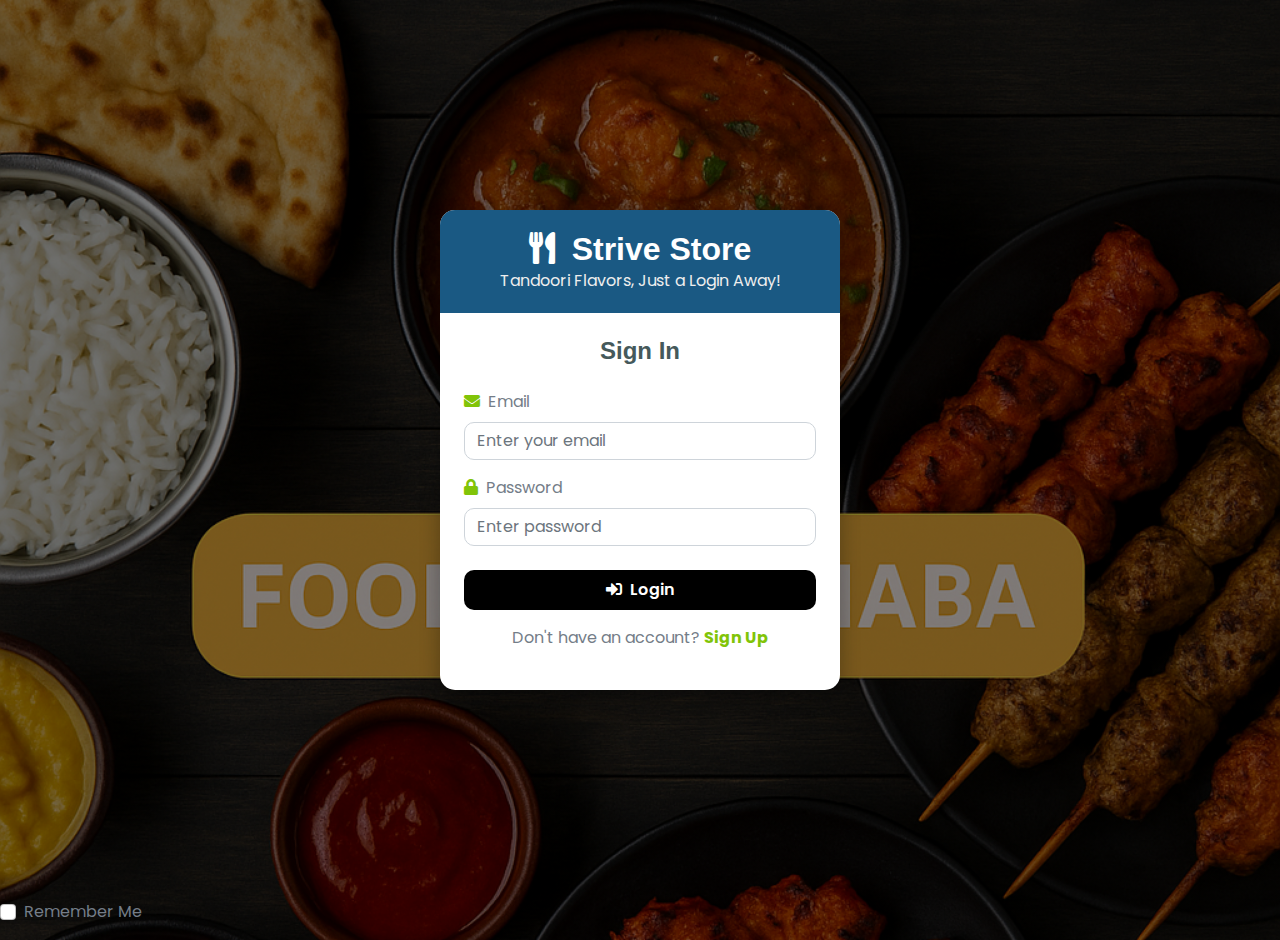
<file: Desktop/foodie/index.html>
<!DOCTYPE html>
<html lang="en">

<head>
    <meta charset="utf-8">
    <title>Foodie</title>
    <meta content="width=device-width, initial-scale=1.0" name="viewport">

    <!-- Google Fonts -->
    <link href="https://fonts.googleapis.com/css2?family=Poppins:wght@400;600;800&display=swap" rel="stylesheet">

    <!-- Bootstrap & Icons -->
    <link rel="stylesheet" href="https://use.fontawesome.com/releases/v5.15.4/css/all.css"/>
    <link href="https://cdn.jsdelivr.net/npm/bootstrap-icons@1.4.1/font/bootstrap-icons.css" rel="stylesheet">

    <!-- Libraries -->
    <link href="lib/lightbox/css/lightbox.min.css" rel="stylesheet">
    <link href="lib/owlcarousel/assets/owl.carousel.min.css" rel="stylesheet">

    <!-- Bootstrap CSS -->
    <link href="css/bootstrap.min.css" rel="stylesheet">

    <!-- Custom CSS -->
    <link href="css/style.css" rel="stylesheet">
    <style>
        :root {
            --bs-primary: #000000;   /* Red for food theme */
            --bs-secondary: #75831a; /* Green */
        }
        body {
            font-family: 'Poppins', sans-serif;
        }
    </style>
</head>

<body>

    <!-- Navbar Start -->
    <div class="container-fluid fixed-top">
        <div class="container topbar d-none d-lg-block" style="background-color: #000000;">
            <div class="d-flex justify-content-between">
                <div class="top-info ps-2">
                    <small class="me-3"><i class="fas fa-map-marker-alt me-2 text-light"></i> <a href="#" class="text-white">Delhi, India</a></small>
                    <small class="me-3"><i class="fas fa-envelope me-2 text-light"></i><a href="#" class="text-white">support@foodie.com</a></small>
                </div>
                <div class="top-link pe-2">
                    <a href="#" class="text-white"><small class="text-white mx-2 ">Privacy Policy</small>/</a>
                    <a href="#" class="text-white"><small class="text-white mx-2">Terms of Use</small>/</a>
                    <a href="#" class="text-white"><small class="text-white ms-2">Refunds</small></a>
                </div>
            </div>
        </div>
        <div class="container px-0">
            <nav class="navbar navbar-light bg-white navbar-expand-xl">
                <a href="index.html" class="navbar-brand"><h1 class="text-primary display-6">Foodie</h1></a>
                <button class="navbar-toggler py-2 px-3" type="button" data-bs-toggle="collapse" data-bs-target="#navbarCollapse">
                    <span class="fa fa-bars text-primary"></span>
                </button>
                <div class="collapse navbar-collapse bg-white" id="navbarCollapse">
                    <div class="navbar-nav mx-auto">
                        <a href="index.html" class="nav-item nav-link active">Home</a>
                        <a href="restaurants.html" class="nav-item nav-link">Restaurants</a>
                        <a href="dishes.html" class="nav-item nav-link">Dishes</a>
                        <a href="offers.html" class="nav-item nav-link">Offers</a>
                        <a href="contact.html" class="nav-item nav-link">Contact</a>
                    </div>
                    <div class="d-flex m-3 me-0">
  <!-- Cart -->
  <a href="cart.html" class="position-relative me-4 my-auto">
              <i class="fa fa-shopping-bag fa-2x"></i>
              <span id="cartCount"
                class="position-absolute bg-secondary rounded-circle d-flex align-items-center justify-content-center text-dark px-1"
                style="top: -5px; left: 15px; height: 20px; min-width: 20px;">0</span>
            </a>

  <!-- Profile Icon (Always Visible) -->
  <a href="profile.html" class="my-auto me-3">
    <i class="fas fa-user fa-2x"></i>
  </a>

  <!-- Login Button (Visible only if NOT logged in) -->
  <a href="login.html" id="loginBtn" class="my-auto me-3">
    <i class="fas fa-sign-in-alt fa-2x"></i> Login
  </a>

  <!-- Logout Button (Visible only if logged in) -->
  <a href="#" id="logoutBtn" class="my-auto" style="display:none;" onclick="logout()">
    <i class="fas fa-sign-out-alt fa-2x"></i> Logout
  </a>
</div>

<script>
  // Logout function
  function logout(){
    localStorage.removeItem("loggedIn");
    window.location.href = "login.html";
  }

  // Show/Hide login/logout based on login status
  window.onload = function(){
    if(localStorage.getItem("loggedIn") === "true"){
      document.getElementById("loginBtn").style.display = "none";
      document.getElementById("logoutBtn").style.display = "block";
    } else {
      document.getElementById("loginBtn").style.display = "block";
      document.getElementById("logoutBtn").style.display = "none";
    }
  }
</script>

                </div>
            </nav>
        </div>
    </div>
    <a href="#" class="my-auto ms-3" onclick="logout()">
  <i class="fas fa-sign-out-alt fa-2x"></i>
</a>

<script>
  function logout(){
    localStorage.removeItem("loggedIn");
    window.location.href = "login.html";
  }
</script>

    <!-- Navbar End -->

    <!-- Hero Start -->
    <div class="container-fluid py-5 mb-5 hero-header">
        <div class="container py-5">
            <div class="row g-5 align-items-center">
                <div class="col-md-12 col-lg-7">
                    <h4 class="mb-3 text-secondary">Order From Top Restaurants</h4>
                    <h1 class="mb-5 display-3 text-primary">Fresh, Hot & Delicious Meals</h1>
                    <div class="position-relative mx-auto">
                        <input class="form-control border-2 border-secondary w-75 py-3 px-4 rounded-pill"
                               type="text" placeholder="Search for dishes or restaurants">
                        <button type="submit"
                                class="btn btn-primary border-2 border-secondary py-3 px-4 position-absolute rounded-pill text-white h-100"
                                style="top: 0; right: 25%;">Search</button>
                    </div>
                </div>
                <div class="col-md-12 col-lg-5">
                    <div id="carouselId" class="carousel slide position-relative" data-bs-ride="carousel">
                        <div class="carousel-inner" role="listbox">
                            <div class="carousel-item active rounded">
                                <img src="img/nonveg.png" class="img-fluid w-100 rounded" alt="Non Veg Food">
                                <a href="#" class="btn px-4 py-2 text-white rounded">Non-Veg</a>
                                <button class="btn btn-primary"
              onclick="addToCart('30% Off Biryani', 180, 'Paradise Biryani')">Grab Deal</button>
                            </div>
                            <div class="carousel-item rounded">
                                <img src="img/veg.png" class="img-fluid w-100 rounded" alt="Veg Food">
                                <a href="#" class="btn px-4 py-2 text-white rounded">Veg</a>
                            </div>
                        </div>
                        <button class="carousel-control-prev" type="button" data-bs-target="#carouselId" data-bs-slide="prev">
                            <span class="carousel-control-prev-icon" aria-hidden="true"></span>
                            <span class="visually-hidden">Previous</span>
                        </button>
                        <button class="carousel-control-next" type="button" data-bs-target="#carouselId" data-bs-slide="next">
                            <span class="carousel-control-next-icon" aria-hidden="true"></span>
                            <span class="visually-hidden">Next</span>
                        </button>
                    </div>
                </div>
            </div>
        </div>
    </div>
    <!-- Hero End -->
    <!-- Popular Dishes Start -->
    <div class="container-fluid fruite py-5">
        <div class="container py-5">
            <div class="tab-class text-center">
                <div class="row g-4">
                    <div class="col-lg-4 text-start">
                        <h1>Our Popular Dishes</h1>
                    </div>
                    <div class="col-lg-8 text-end">
                        <ul class="nav nav-pills d-inline-flex text-center mb-5">
                            <li class="nav-item">
                                <a class="d-flex m-2 py-2 bg-light rounded-pill active" data-bs-toggle="pill" href="#tab-1">
                                    <span class="text-dark" style="width: 130px;">All</span>
                                </a>
                            </li>
                            <li class="nav-item">
                                <a class="d-flex py-2 m-2 bg-light rounded-pill" data-bs-toggle="pill" href="#tab-2">
                                    <span class="text-dark" style="width: 130px;">Veg</span>
                                </a>
                            </li>
                            <li class="nav-item">
                                <a class="d-flex m-2 py-2 bg-light rounded-pill" data-bs-toggle="pill" href="#tab-3">
                                    <span class="text-dark" style="width: 130px;">Non-Veg</span>
                                </a>
                            </li>
                            <li class="nav-item">
                                <a class="d-flex m-2 py-2 bg-light rounded-pill" data-bs-toggle="pill" href="#tab-4">
                                    <span class="text-dark" style="width: 130px;">Fast Food</span>
                                </a>
                            </li>
                            <li class="nav-item">
                                <a class="d-flex m-2 py-2 bg-light rounded-pill" data-bs-toggle="pill" href="#tab-5">
                                    <span class="text-dark" style="width: 130px;">Desserts</span>
                                </a>
                            </li>
                        </ul>
                    </div>
                </div>

                <!-- All Dishes Tab -->
                <div class="tab-content">
                    <div id="tab-1" class="tab-pane fade show p-0 active">
                        <div class="row g-4">
                            <div class="col-lg-12">
                                <div class="row g-4">

                                    <!-- Dish 1 -->
                                    <div class="col-md-6 col-lg-4 col-xl-3">
                                        <div class="rounded position-relative fruite-item">
                                            <div class="fruite-img">
                                                <img src="img/pizza.png" class="img-fluid w-100 rounded-top" alt="Pizza">
                                            </div>
                                            <div class="text-white bg-secondary px-3 py-1 rounded position-absolute"
                                                 style="top: 10px; left: 10px;">Fast Food</div>
                                            <div class="p-4 border border-secondary border-top-0 rounded-bottom">
                                                <h4>Cheese Pizza</h4>
                                                <p>Hot & cheesy pizza loaded with fresh toppings.</p>
                                                <div class="d-flex justify-content-between flex-lg-wrap">
                                                    <p class="text-dark fs-5 fw-bold mb-0">₹199</p>
                                                    <button class="btn border border-secondary rounded-pill px-3 text-primary" 
                                                            onclick="addToCart('Cheese Pizza', 199, 'Fast Food')">
                                                        <i class="fa fa-shopping-bag me-2 text-primary"></i> Add to cart
                                                    </button>
                                                </div>
                                            </div>
                                        </div>
                                    </div>

                                    <!-- Dish 2 -->
                                    <div class="col-md-6 col-lg-4 col-xl-3">
                                        <div class="rounded position-relative fruite-item">
                                            <div class="fruite-img">
                                                <img src="img/Biryani.png" class="img-fluid w-100 rounded-top" alt="Biryani">
                                            </div>
                                            <div class="text-white bg-secondary px-3 py-1 rounded position-absolute"
                                                 style="top: 10px; left: 10px;">Non-Veg</div>
                                            <div class="p-4 border border-secondary border-top-0 rounded-bottom">
                                                <h4>Hyderabadi Biryani</h4>
                                                <p>Authentic spicy biryani served with raita.</p>
                                                <div class="d-flex justify-content-between flex-lg-wrap">
                                                    <p class="text-dark fs-5 fw-bold mb-0">₹249</p>
                                                    <button class="btn border border-secondary rounded-pill px-3 text-primary" 
                                                            onclick="addToCart('Hyderabadi Biryani', 249, 'Non-Veg')">
                                                        <i class="fa fa-shopping-bag me-2 text-primary"></i> Add to cart
                                                    </button>
                                                </div>
                                            </div>
                                        </div>
                                    </div>

                                    <!-- Dish 3 -->
                                    <div class="col-md-6 col-lg-4 col-xl-3">
                                        <div class="rounded position-relative fruite-item">
                                            <div class="fruite-img">
                                                <img src="img/Momos.png" class="img-fluid w-100 rounded-top" alt="Momos">
                                            </div>
                                            <div class="text-white bg-secondary px-3 py-1 rounded position-absolute"
                                                 style="top: 10px; left: 10px;">Veg</div>
                                            <div class="p-4 border border-secondary border-top-0 rounded-bottom">
                                                <h4>Veg Momos</h4>
                                                <p>Steamed dumplings with spicy chutney.</p>
                                                <div class="d-flex justify-content-between flex-lg-wrap">
                                                    <p class="text-dark fs-5 fw-bold mb-0">₹99</p>
                                                    <button class="btn border border-secondary rounded-pill px-3 text-primary" 
                                                            onclick="addToCart('Veg Momos', 99, 'Veg')">
                                                        <i class="fa fa-shopping-bag me-2 text-primary"></i> Add to cart
                                                    </button>
                                                </div>
                                            </div>
                                        </div>
                                    </div>

                                    <!-- Dish 4 -->
                                    <div class="col-md-6 col-lg-4 col-xl-3">
                                        <div class="rounded position-relative fruite-item">
                                            <div class="fruite-img">
                                                <img src="img/Chocolate Ice Cream with Mint Sprig.png" class="img-fluid w-100 rounded-top" alt="Ice Cream">
                                            </div>
                                            <div class="text-white bg-secondary px-3 py-1 rounded position-absolute"
                                                 style="top: 10px; left: 10px;">Desserts</div>
                                            <div class="p-4 border border-secondary border-top-0 rounded-bottom">
                                                <h4>Chocolate Ice Cream</h4>
                                                <p>Rich creamy chocolate ice cream scoop.</p>
                                                <div class="d-flex justify-content-between flex-lg-wrap">
                                                    <p class="text-dark fs-5 fw-bold mb-0">₹120</p>
                                                    <button class="btn border border-secondary rounded-pill px-3 text-primary" 
                                                            onclick="addToCart('Chocolate Ice Cream', 120, 'Desserts')">
                                                        <i class="fa fa-shopping-bag me-2 text-primary"></i> Add to cart
                                                    </button>
                                                </div>
                                            </div>
                                        </div>
                                    </div>

                                </div> <!-- row -->
                            </div>
                        </div>
                    </div>
                </div>
            </div>
        </div>
    </div>
    <!-- Popular Dishes End -->
    <!-- Special Offers Start -->
    <div class="container-fluid service py-5">
        <div class="container py-5">
            <div class="row g-4 justify-content-center">
                <div class="col-md-6 col-lg-4">
                    <a href="#">
                        <div class="service-item bg-secondary rounded border border-secondary">
                            <img src="img/pizzza offer.png" class="img-fluid rounded-top w-100" alt="">
                            <div class="px-4 rounded-bottom">
                                <div class="service-content bg-primary text-center p-4 rounded">
                                    <h5 class="text-white">Flat 50% Off</h5>
                                    <h3 class="mb-0">On This Pizza</h3>
                                </div>
                            </div>
                        </div>
                    </a>
                </div>
                <div class="col-md-6 col-lg-4">
                    <a href="#">
                        <div class="service-item bg-dark rounded border border-dark">
                            <img src="img/burger offer.png" class="img-fluid rounded-top w-100" alt="">
                            <div class="px-4 rounded-bottom">
                                <div class="service-content bg-light text-center p-4 rounded">
                                    <h5 class="text-primary">Buy 1 Get 1</h5>
                                    <h3 class="mb-0">On Burgers</h3>
                                </div>
                            </div>
                        </div>
                    </a>
                </div>
                <div class="col-md-6 col-lg-4">
                    <a href="#">
                        <div class="service-item bg-primary rounded border border-primary">
                            <img src="img/Free Dessert with Lava Cake.png" class="img-fluid rounded-top w-100" alt="">
                            <div class="px-4 rounded-bottom">
                                <div class="service-content bg-secondary text-start p-4 rounded">
                                    <h5 class="text-white">Free Dessert</h5>
                                    <h3 class="mb-0">On Orders Above ₹500</h3>
                                </div>
                            </div>
                        </div>
                    </a>
                </div>
            </div>
        </div>
    </div>
    <!-- Special Offers End -->


    <!-- Bestseller Products Start -->
    <div class="container-fluid py-5">
        <div class="container py-5">
            <div class="text-center mx-auto mb-5" style="max-width: 700px;">
                <h1 class="display-4">Bestseller Dishes</h1>
                <p>Most loved dishes ordered by our customers.</p>
            </div>
            <div class="row g-4">
                <!-- Bestseller 1 -->
                <div class="col-lg-6 col-xl-4">
                    <div class="p-4 rounded bg-light">
                        <div class="row align-items-center">
                            <div class="col-6">
                                <img src="img/chicken burger.png" class="img-fluid rounded-square w-100 " alt="">
                            </div>
                            <div class="col-6">
                                <h5>Chicken Burger</h5>
                                <div class="d-flex my-3">
                                    <i class="fas fa-star text-primary"></i>
                                    <i class="fas fa-star text-primary"></i>
                                    <i class="fas fa-star text-primary"></i>
                                    <i class="fas fa-star text-primary"></i>
                                    <i class="fas fa-star"></i>
                                </div>
                                <h4 class="mb-3">₹149</h4>
                                <button class="btn border border-secondary rounded-pill px-3 text-primary" 
                                        onclick="addToCart('Chicken Burger', 149, 'Fast Food')">
                                    <i class="fa fa-shopping-bag me-2 text-primary"></i> Add to cart
                                </button>
                            </div>
                        </div>
                    </div>
                </div>

                <!-- Bestseller 2 -->
                <div class="col-lg-6 col-xl-4">
                    <div class="p-4 rounded bg-light">
                        <div class="row align-items-center">
                            <div class="col-6">
                                <img src="img/Biryani.png" class="img-fluid rounded-square w-100 " alt="">
                            </div>
                            <div class="col-6">
                                <h5>Hyderabadi Biryani</h5>
                                <div class="d-flex my-3">
                                    <i class="fas fa-star text-primary"></i>
                                    <i class="fas fa-star text-primary"></i>
                                    <i class="fas fa-star text-primary"></i>
                                    <i class="fas fa-star text-primary"></i>
                                    <i class="fas fa-star"></i>
                                </div>
                                <h4 class="mb-3">₹249</h4>
                                <button class="btn border border-secondary rounded-pill px-3 text-primary" 
                                        onclick="addToCart('Hyderabadi Biryani', 249, 'Non-Veg')">
                                    <i class="fa fa-shopping-bag me-2 text-primary"></i> Add to cart
                                </button>
                            </div>
                        </div>
                    </div>
                </div>

                <!-- Bestseller 3 -->
                <div class="col-lg-6 col-xl-4">
                    <div class="p-4 rounded bg-light">
                        <div class="row align-items-center">
                            <div class="col-6">
                                <img src="img/pizza.png" class="img-fluid rounded-square w-100" alt="">
                            </div>
                            <div class="col-6">
                                <h5>Cheese Pizza</h5>
                                <div class="d-flex my-3">
                                    <i class="fas fa-star text-primary"></i>
                                    <i class="fas fa-star text-primary"></i>
                                    <i class="fas fa-star text-primary"></i>
                                    <i class="fas fa-star text-primary"></i>
                                    <i class="fas fa-star"></i>
                                </div>
                                <h4 class="mb-3">₹199</h4>
                                <button class="btn border border-secondary rounded-pill px-3 text-primary" 
                                        onclick="addToCart('Cheese Pizza', 199, 'Fast Food')">
                                    <i class="fa fa-shopping-bag me-2 text-primary"></i> Add to cart
                                </button>
                            </div>
                        </div>
                    </div>
                </div>
            </div>
        </div>
    </div>
    <!-- Bestseller Products End -->


    <!-- Stats / Counters Start -->
    <div class="container-fluid py-5">
        <div class="container">
            <div class="bg-light p-5 rounded">
                <div class="row g-4 justify-content-center">
                    <div class="col-md-6 col-lg-6 col-xl-3">
                        <div class="counter bg-white rounded p-5">
                            <i class="fa fa-users text-secondary"></i>
                            <h4>Happy Customers</h4>
                            <h1>10,000+</h1>
                        </div>
                    </div>
                    <div class="col-md-6 col-lg-6 col-xl-3">
                        <div class="counter bg-white rounded p-5">
                            <i class="fa fa-utensils text-secondary"></i>
                            <h4>Dishes Served</h4>
                            <h1>50,000+</h1>
                        </div>
                    </div>
                    <div class="col-md-6 col-lg-6 col-xl-3">
                        <div class="counter bg-white rounded p-5">
                            <i class="fa fa-store text-secondary"></i>
                            <h4>Partner Restaurants</h4>
                            <h1>250+</h1>
                        </div>
                    </div>
                    <div class="col-md-6 col-lg-6 col-xl-3">
                        <div class="counter bg-white rounded p-5">
                            <i class="fa fa-motorcycle text-secondary"></i>
                            <h4>Orders Delivered</h4>
                            <h1>80,000+</h1>
                        </div>
                    </div>
                </div>
            </div>
        </div>
    </div>
    <!-- Stats / Counters End -->


    <!-- Testimonial Start -->
<div class="container-fluid testimonial py-5">
    <div class="container py-5">
        <div class="text-center mb-5">
            <h4 class="text-primary">Testimonials</h4>
            <h1 class="display-5">What Our Customers Say</h1>
        </div>

        <!-- Owl Carousel Start -->
        <div class="owl-carousel testimonial-carousel">

            <!-- Testimonial 1 -->
            <div class="testimonial-item h-100 bg-light rounded p-4">
                <div class="review-text mb-3">
                    <p>"Best food delivery service! My pizza arrived hot and fresh within 20 minutes."</p>
                </div>
                <hr>
                <div class="d-flex align-items-center">
                    <img class="rounded-circle" src="img/rahul.jpg" style="width: 60px; height: 60px;" alt="Rahul Sharma">
                    <div class="ps-3">
                        <h6 class="mb-1">Rahul Sharma</h6>
                        <small>Customer</small>
                        <div class="text-warning">★★★★☆</div>
                    </div>
                </div>
            </div>

            <!-- Testimonial 2 -->
            <div class="testimonial-item h-100 bg-light rounded p-4">
                <div class="review-text mb-3">
                    <p>"Great discounts on biryani! Totally worth it. I always order from here."</p>
                </div>
                <hr>
                <div class="d-flex align-items-center">
                    <img class="rounded-circle" src="img/women.jpg" style="width: 60px; height: 60px;" alt="Neha Gupta">
                    <div class="ps-3">
                        <h6 class="mb-1">Neha Gupta</h6>
                        <small>Food Lover</small>
                        <div class="text-warning">★★★★★</div>
                    </div>
                </div>
            </div>


        <!-- Owl Carousel End -->

    </div>
</div>
<!-- Testimonial End -->

    <!-- Footer Start -->
    <div class="container-fluid bg-dark text-light footer pt-5 mt-5 wow fadeIn" data-wow-delay="0.1s">
        <div class="container py-5">
            <div class="row g-5">
                <div class="col-lg-3 col-md-6">
                    <h4 class="text-light mb-4">Strive Store</h4>
                    <p>Delivering hot & fresh meals right at your doorstep. Fast, reliable and delicious food service across Delhi.</p>
                    <div class="d-flex pt-2">
                        <a class="btn btn-square btn-outline-light rounded-circle me-1" href="#"><i class="fab fa-twitter"></i></a>
                        <a class="btn btn-square btn-outline-light rounded-circle me-1" href="#"><i class="fab fa-facebook-f"></i></a>
                        <a class="btn btn-square btn-outline-light rounded-circle me-1" href="#"><i class="fab fa-instagram"></i></a>
                        <a class="btn btn-square btn-outline-light rounded-circle me-0" href="#"><i class="fab fa-linkedin-in"></i></a>
                    </div>
                </div>
                <div class="col-lg-3 col-md-6">
                    <h4 class="text-light mb-4">Quick Links</h4>
                    <a class="btn btn-link" href="index.html">Home</a>
                    <a class="btn btn-link" href="restaurants.html">Restaurants</a>
                    <a class="btn btn-link" href="dishes.html">Dishes</a>
                    <a class="btn btn-link" href="offers.html">Offers</a>
                    <a class="btn btn-link" href="contact.html">Contact Us</a>
                </div>
                <div class="col-lg-3 col-md-6">
                    <h4 class="text-light mb-4">Contact</h4>
                    <p><i class="fa fa-map-marker-alt me-3"></i>123 Street, Delhi, India</p>
                    <p><i class="fa fa-phone-alt me-3"></i>+91 9876543210</p>
                    <p><i class="fa fa-envelope me-3"></i>support@foodieexpress.com</p>
                </div>
                <div class="col-lg-3 col-md-6">
                    <h4 class="text-light mb-4">Newsletter</h4>
                    <p>Subscribe to get updates on offers & discounts.</p>
                    <div class="position-relative mx-auto" style="max-width: 400px;">
                        <input class="form-control border-0 w-100 py-3 ps-4 pe-5" type="text" placeholder="Your email">
                        <button type="button" class="btn btn-secondary py-2 position-absolute top-0 end-0 mt-2 me-2">Subscribe</button>
                    </div>
                </div>
            </div>
            </div>
        </div>
        <div class="container-fluid copyright">
            <div class="container">
                <div class="row">
                    <div class="col-md-6 text-center text-md-start mb-3 mb-md-0">
                        &copy; <a href="#">Foodie ka Dhaba</a>, All Right Reserved.
                    </div>
                    <div class="col-md-6 text-center text-md-end">
                        Designed By <a href="#">Sanyam</a>
                    </div>
                </div>
            </div>
        </div>
    </div>
    <!-- Footer End -->


    <!-- Back to Top -->
    <a href="#" class="btn btn-lg btn-primary btn-lg-square rounded-circle back-to-top"><i class="bi bi-arrow-up"></i></a>

    <!-- Scripts -->
    <script src="https://ajax.googleapis.com/ajax/libs/jquery/3.6.4/jquery.min.js"></script>
    <script src="https://cdn.jsdelivr.net/npm/bootstrap@5.0.0/dist/js/bootstrap.bundle.min.js"></script>
    <script src="lib/easing/easing.min.js"></script>
    <script src="lib/waypoints/waypoints.min.js"></script>
    <script src="lib/owlcarousel/owl.carousel.min.js"></script>
    <script src="lib/lightbox/js/lightbox.min.js"></script>

    <!-- Template Javascript -->
    <script src="js/main.js"></script>
    
    <!-- Cart Functionality Script -->
    <script>
        // Function to add items to cart
        function addToCart(name, price, category) {
            // Check if user is logged in
            if(localStorage.getItem("loggedIn") !== "true"){
                alert("Please login first to add items to cart");
                window.location.href = "login.html";
                return;
            }
            
            let cartItems = JSON.parse(localStorage.getItem("cartItems")) || [];
            
            // Check if item already exists in cart
            const existingItemIndex = cartItems.findIndex(item => item.name === name);
            
            if (existingItemIndex !== -1) {
                // If item exists, increase quantity
                cartItems[existingItemIndex].quantity += 1;
            } else {
                // If item doesn't exist, add new item
                cartItems.push({
                    name: name,
                    price: price,
                    category: category,
                    quantity: 1
                });
            }
            
            // Save to localStorage
            localStorage.setItem("cartItems", JSON.stringify(cartItems));
            
            // Update cart count
            updateCartCount();
            
            // Show success message
            alert(`${name} added to cart!`);
        }
        
        // Function to update cart count
        function updateCartCount() {
            const cartItems = JSON.parse(localStorage.getItem('cartItems')) || [];
            const cartCount = document.getElementById('cartCount');
            if (cartCount) {
                const totalItems = cartItems.reduce((total, item) => total + item.quantity, 0);
                cartCount.textContent = totalItems;
            }
        }
        
        // Check if user is logged in
        if(localStorage.getItem("loggedIn") !== "true"){
            window.location.href = "login.html"; // redirect to login
        } else {
            // Update cart count on page load
            updateCartCount();
            
            // Show/Hide login/logout based on login status
            document.getElementById("loginBtn").style.display = "none";
            document.getElementById("logoutBtn").style.display = "block";
        }
    </script>

</body>
</html>
</file>
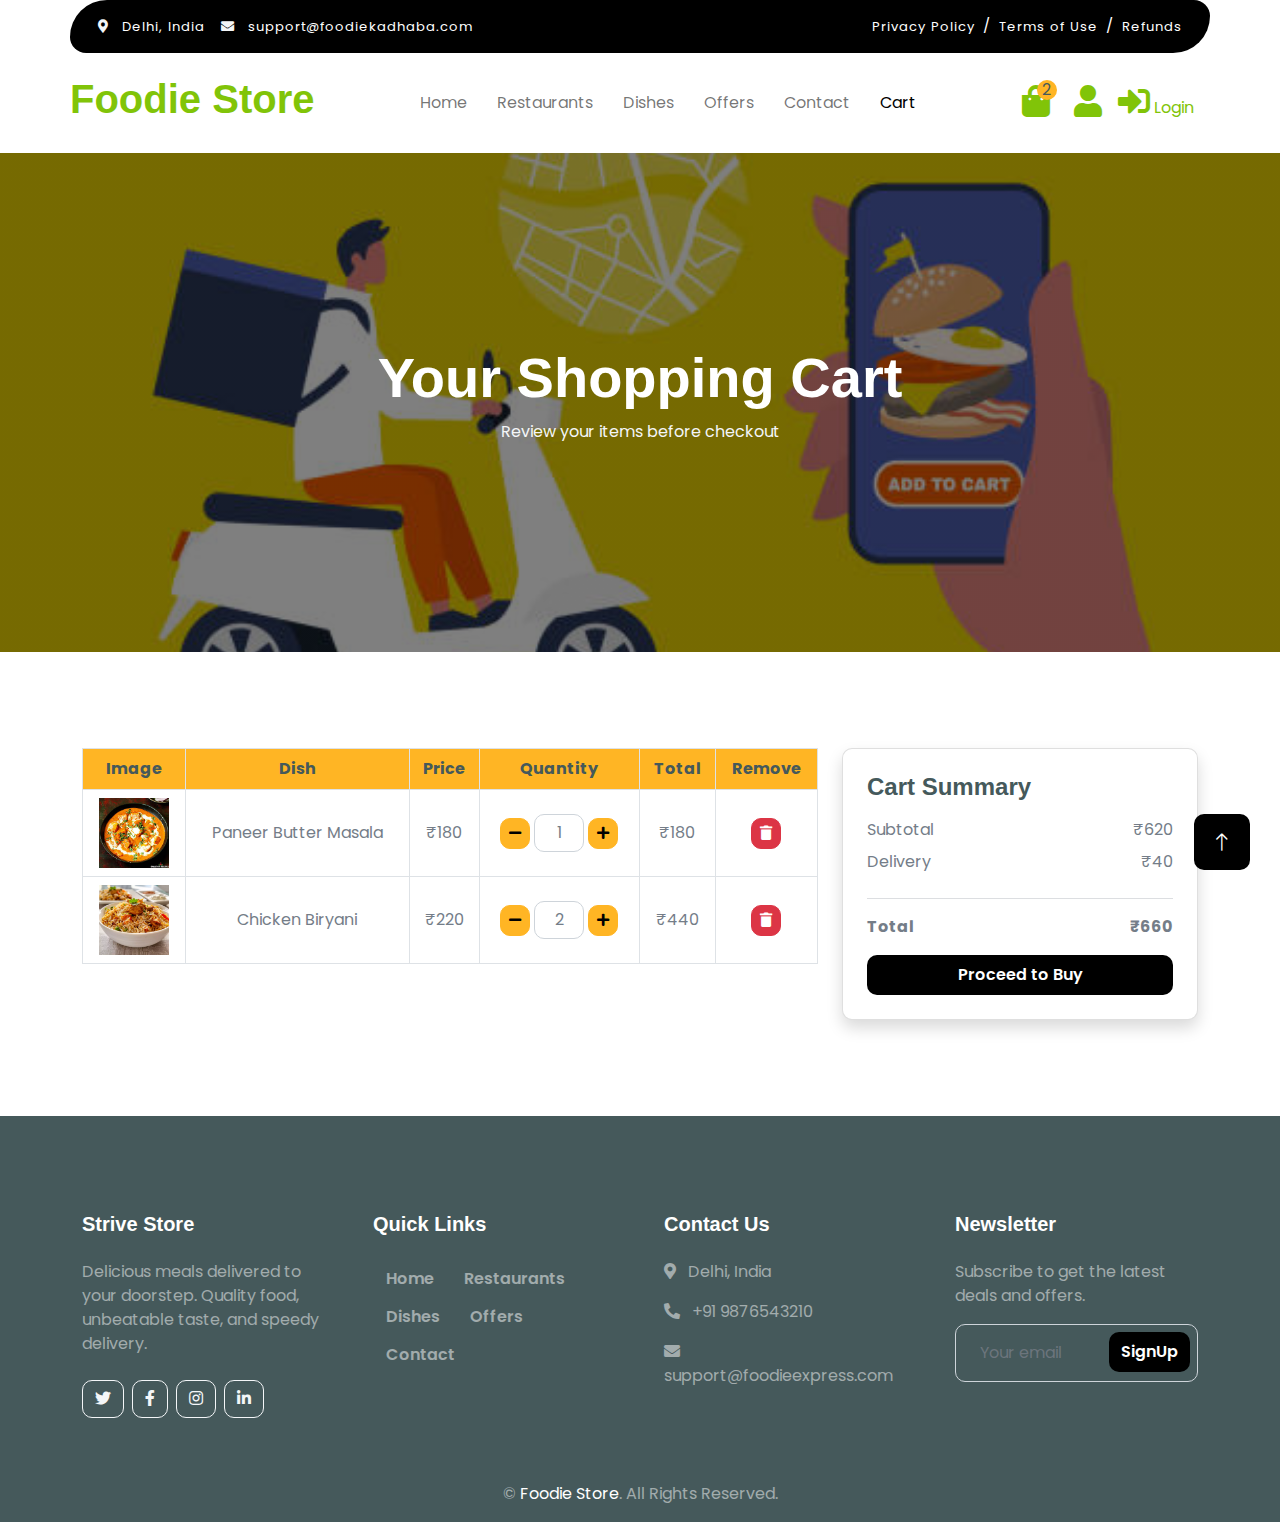
<file: Desktop/foodie/cart.html>
<!DOCTYPE html>
<html lang="en">

<head>
    <meta charset="utf-8">
    <title>Strive Store - Your Cart</title>
    <meta content="width=device-width, initial-scale=1.0" name="viewport">

    <!-- Google Fonts -->
    <link href="https://fonts.googleapis.com/css2?family=Poppins:wght@400;600;800&display=swap" rel="stylesheet">

    <!-- Bootstrap & Icons -->
    <link rel="stylesheet" href="https://use.fontawesome.com/releases/v5.15.4/css/all.css"/>
    <link href="https://cdn.jsdelivr.net/npm/bootstrap-icons@1.4.1/font/bootstrap-icons.css" rel="stylesheet">

    <!-- Libraries -->
    <link href="lib/lightbox/css/lightbox.min.css" rel="stylesheet">
    <link href="lib/owlcarousel/assets/owl.carousel.min.css" rel="stylesheet">

    <!-- Bootstrap CSS -->
    <link href="css/bootstrap.min.css" rel="stylesheet">

    <!-- Custom CSS -->
    <link href="css/style.css" rel="stylesheet">
    <style>
        :root {
            --bs-primary: #000000;
            --bs-secondary: #1a5983;
        }
        body {
            font-family: 'Poppins', sans-serif;
        }
    </style>
</head>

<body>

    <!-- Navbar Start -->
    <div class="container-fluid fixed-top">
        <div class="container topbar d-none d-lg-block" style="background-color: #000000;">
            <div class="d-flex justify-content-between">
                <div class="top-info ps-2">
                    <small class="me-3"><i class="fas fa-map-marker-alt me-2 text-light"></i>
                        <a href="#" class="text-white">Delhi, India</a></small>
                    <small class="me-3"><i class="fas fa-envelope me-2 text-light"></i>
                        <a href="#" class="text-white">support@foodiekadhaba.com</a></small>
                </div>
                <div class="top-link pe-2">
                    <a href="#" class="text-white"><small class="text-white mx-2 ">Privacy Policy</small>/</a>
                    <a href="#" class="text-white"><small class="text-white mx-2">Terms of Use</small>/</a>
                    <a href="#" class="text-white"><small class="text-white ms-2">Refunds</small></a>
                </div>
            </div>
        </div>
        <div class="container px-0">
            <nav class="navbar navbar-light bg-white navbar-expand-xl">
                <a href="index.html" class="navbar-brand"><h1 class="text-primary display-6">Foodie Store</h1></a>
                <button class="navbar-toggler py-2 px-3" type="button" data-bs-toggle="collapse" data-bs-target="#navbarCollapse">
                    <span class="fa fa-bars text-primary"></span>
                </button>
                <div class="collapse navbar-collapse bg-white" id="navbarCollapse">
                    <div class="navbar-nav mx-auto">
                        <a href="index.html" class="nav-item nav-link">Home</a>
                        <a href="restaurants.html" class="nav-item nav-link">Restaurants</a>
                        <a href="dishes.html" class="nav-item nav-link">Dishes</a>
                        <a href="offers.html" class="nav-item nav-link">Offers</a>
                        <a href="contact.html" class="nav-item nav-link">Contact</a>
                        <a href="cart.html" class="nav-item nav-link active">Cart</a>
                    </div>
                    <div class="d-flex m-3 me-0">
  <!-- Cart -->
  <a href="cart.html" class="position-relative me-4 my-auto">
    <i class="fa fa-shopping-bag fa-2x"></i>
    <span class="position-absolute bg-secondary rounded-circle d-flex align-items-center justify-content-center text-dark px-1"
          style="top: -5px; left: 15px; height: 20px; min-width: 20px;">2</span>
  </a>

  <!-- Profile Icon (Always Visible) -->
  <a href="profile.html" class="my-auto me-3">
    <i class="fas fa-user fa-2x"></i>
  </a>

  <!-- Login Button (Visible only if NOT logged in) -->
  <a href="login.html" id="loginBtn" class="my-auto me-3">
    <i class="fas fa-sign-in-alt fa-2x"></i> Login
  </a>

  <!-- Logout Button (Visible only if logged in) -->
  <a href="#" id="logoutBtn" class="my-auto" style="display:none;" onclick="logout()">
    <i class="fas fa-sign-out-alt fa-2x"></i> Logout
  </a>
</div>

<script>
  // Logout function
  function logout(){
    localStorage.removeItem("loggedIn");
    window.location.href = "login.html";
  }

  // Show/Hide login/logout based on login status
  window.onload = function(){
    if(localStorage.getItem("loggedIn") === "true"){
      document.getElementById("loginBtn").style.display = "none";
      document.getElementById("logoutBtn").style.display = "block";
    } else {
      document.getElementById("loginBtn").style.display = "block";
      document.getElementById("logoutBtn").style.display = "none";
    }
  }
</script>

                </div>
            </nav>
        </div>
    </div>
    <!-- Navbar End -->

    <!-- Page Header -->
    <div class="container-fluid page-header py-5 mb-5" style="background: linear-gradient(rgba(0,0,0,.5),rgba(0,0,0,.5)), url('img/istockphoto-1134066061-612x612.jpg') center/cover no-repeat;">
        <div class="container text-center py-5">
            <h1 class="display-4 text-white">Your Shopping Cart</h1>
            <p class="text-light">Review your items before checkout</p>
        </div>
    </div>
    <!-- Cart Section Start -->
    <div class="container py-5">
        <div class="row g-4">
            <div class="col-lg-8">
                <div class="table-responsive">
                    <table class="table table-bordered text-center align-middle">
                        <thead class="bg-secondary text-dark">
                            <tr>
                                <th>Image</th>
                                <th>Dish</th>
                                <th>Price</th>
                                <th>Quantity</th>
                                <th>Total</th>
                                <th>Remove</th>
                            </tr>
                        </thead>
                        <tbody>
                            <!-- Cart Item 1 -->
                            <tr>
                                <td><img src="img/Paneer Butter Masala.jpeg" class="img-fluid" style="width: 70px;" alt=""></td>
                                <td>Paneer Butter Masala</td>
                                <td>₹180</td>
                                <td>
                                    <div class="quantity d-flex justify-content-center align-items-center">
                                        <button class="btn btn-sm btn-secondary btn-minus"><i class="fa fa-minus"></i></button>
                                        <input type="text" class="form-control text-center mx-1" value="1" style="width: 50px;">
                                        <button class="btn btn-sm btn-secondary btn-plus"><i class="fa fa-plus"></i></button>
                                    </div>
                                </td>
                                <td>₹180</td>
                                <td><button class="btn btn-sm btn-danger"><i class="fa fa-trash"></i></button></td>
                            </tr>
                            <!-- Cart Item 2 -->
                            <tr>
                                <td><img src="img/ChickenBiryani.webp" class="img-fluid" style="width: 70px;" alt=""></td>
                                <td>Chicken Biryani</td>
                                <td>₹220</td>
                                <td>
                                    <div class="quantity d-flex justify-content-center align-items-center">
                                        <button class="btn btn-sm btn-secondary btn-minus"><i class="fa fa-minus"></i></button>
                                        <input type="text" class="form-control text-center mx-1" value="2" style="width: 50px;">
                                        <button class="btn btn-sm btn-secondary btn-plus"><i class="fa fa-plus"></i></button>
                                    </div>
                                </td>
                                <td>₹440</td>
                                <td><button class="btn btn-sm btn-danger"><i class="fa fa-trash"></i></button></td>
                            </tr>
                        </tbody>
                    </table>
                </div>
            </div>

            <!-- Cart Summary -->
            <div class="col-lg-4">
                <div class="card shadow p-4">
                    <h4 class="mb-3">Cart Summary</h4>
                    <div class="d-flex justify-content-between mb-2">
                        <span>Subtotal</span>
                        <span>₹620</span>
                    </div>
                    <div class="d-flex justify-content-between mb-2">
                        <span>Delivery</span>
                        <span>₹40</span>
                    </div>
                    <hr>
                    <div class="d-flex justify-content-between fw-bold mb-3">
                        <span>Total</span>
                        <span>₹660</span>
                    </div>
                    <a href="checkout.html" class="btn btn-primary w-100 py-2">Proceed to Buy</a>
                </div>
            </div>
        </div>
    </div>
    <!-- Cart Section End -->
    <!-- Footer Start -->
    <div class="container-fluid bg-dark text-white-50 footer mt-5 pt-5">
        <div class="container py-5">
            <div class="row g-5">
                <div class="col-lg-3 col-md-6">
                    <h5 class="text-white mb-4">Strive Store</h5>
                    <p>Delicious meals delivered to your doorstep. Quality food, unbeatable taste, and speedy delivery.</p>
                    <div class="d-flex pt-2">
                        <a class="btn btn-outline-light btn-social me-2" href="#"><i class="fab fa-twitter"></i></a>
                        <a class="btn btn-outline-light btn-social me-2" href="#"><i class="fab fa-facebook-f"></i></a>
                        <a class="btn btn-outline-light btn-social me-2" href="#"><i class="fab fa-instagram"></i></a>
                        <a class="btn btn-outline-light btn-social" href="#"><i class="fab fa-linkedin-in"></i></a>
                    </div>
                </div>
                <div class="col-lg-3 col-md-6">
                    <h5 class="text-white mb-4">Quick Links</h5>
                    <a class="btn btn-link text-white-50" href="index.html">Home</a>
                    <a class="btn btn-link text-white-50" href="restaurants.html">Restaurants</a>
                    <a class="btn btn-link text-white-50" href="dishes.html">Dishes</a>
                    <a class="btn btn-link text-white-50" href="offers.html">Offers</a>
                    <a class="btn btn-link text-white-50" href="contact.html">Contact</a>
                </div>
                <div class="col-lg-3 col-md-6">
                    <h5 class="text-white mb-4">Contact Us</h5>
                    <p><i class="fa fa-map-marker-alt me-2"></i> Delhi, India</p>
                    <p><i class="fa fa-phone-alt me-2"></i> +91 9876543210</p>
                    <p><i class="fa fa-envelope me-2"></i> support@foodieexpress.com</p>
                </div>
                <div class="col-lg-3 col-md-6">
                    <h5 class="text-white mb-4">Newsletter</h5>
                    <p>Subscribe to get the latest deals and offers.</p>
                    <div class="position-relative">
                        <input class="form-control bg-transparent w-100 py-3 ps-4 pe-5" type="text" placeholder="Your email">
                        <button type="button" class="btn btn-primary py-2 position-absolute top-0 end-0 mt-2 me-2">SignUp</button>
                    </div>
                </div>
            </div>
        </div>
        <div class="container-fluid copyright bg-dark text-center py-3">
            <p class="mb-0">&copy; <a href="#" class="text-white">Foodie Store</a>. All Rights Reserved.</p>
        </div>
    </div>
    <!-- Footer End -->

    <!-- Back to Top -->
    <a href="#" class="btn btn-lg btn-primary btn-lg-square back-to-top"><i class="bi bi-arrow-up"></i></a>

    <!-- JavaScript Libraries -->
    <script src="https://code.jquery.com/jquery-3.4.1.min.js"></script>
    <script src="https://cdn.jsdelivr.net/npm/bootstrap@5.0.0/dist/js/bootstrap.bundle.min.js"></script>
    <script src="lib/easing/easing.min.js"></script>
    <script src="lib/waypoints/waypoints.min.js"></script>
    <script src="lib/owlcarousel/owl.carousel.min.js"></script>
    <script src="lib/lightbox/js/lightbox.min.js"></script>

    <!-- Custom JS -->
    <script src="js/main.js"></script>
</body>
</html>
</file>
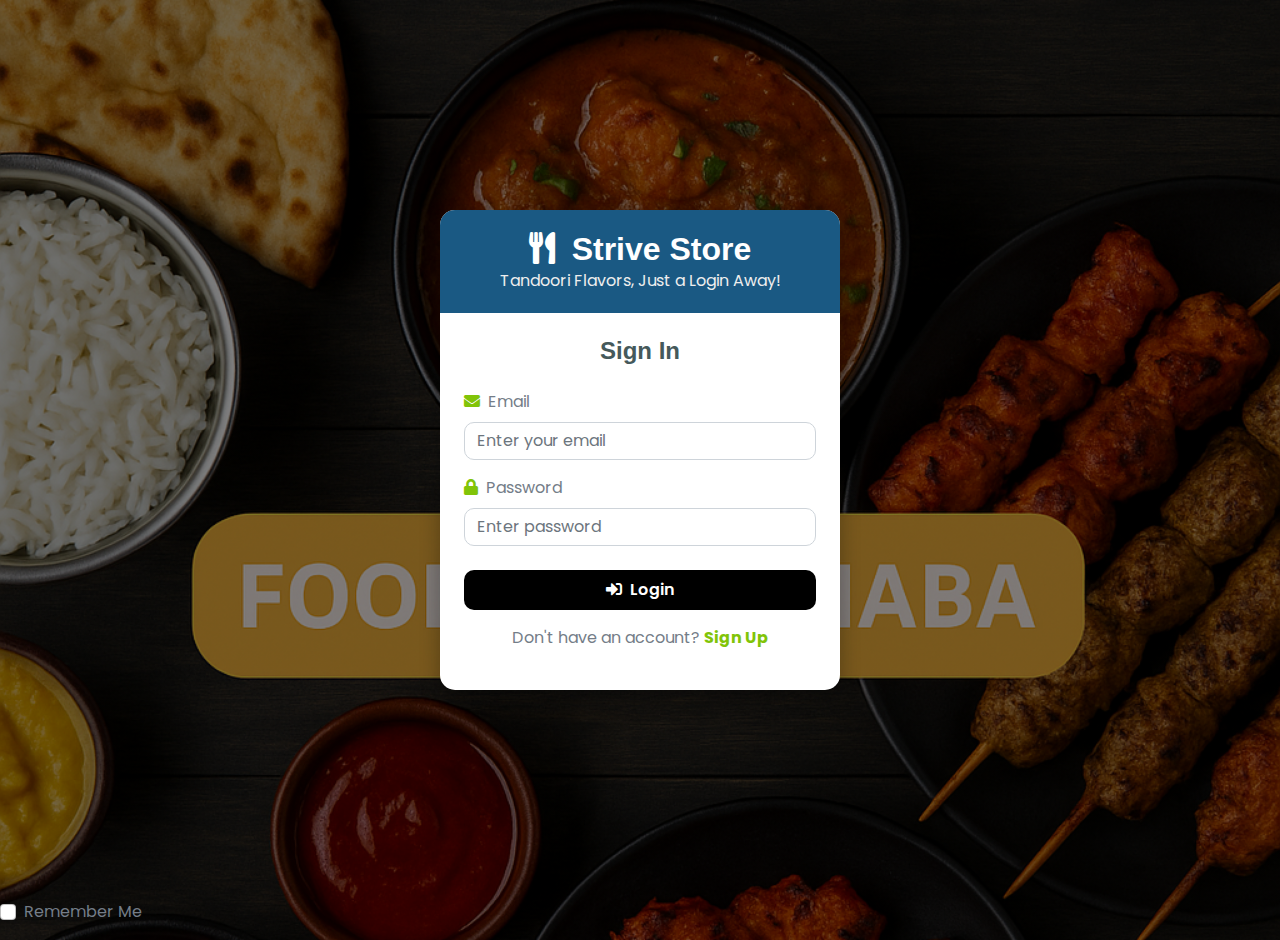
<file: Desktop/foodie/login.html>
<!DOCTYPE html>
<html lang="en">
<head>
  <meta charset="utf-8">
  <title>Foodie</title>
  <meta name="viewport" content="width=device-width, initial-scale=1">

  <!-- Bootstrap & Custom CSS -->
  <link href="css/bootstrap.min.css" rel="stylesheet">
  <link href="css/style.css" rel="stylesheet">

  <!-- Google Fonts -->
  <link href="https://fonts.googleapis.com/css2?family=Poppins:wght@400;600;800&display=swap" rel="stylesheet">

  <!-- Font Awesome -->
  <link rel="stylesheet" href="https://use.fontawesome.com/releases/v5.15.4/css/all.css"/>

  <style>
    body {
      font-family: 'Poppins', sans-serif;
      background: linear-gradient(rgba(0,0,0,0.5), rgba(0,0,0,0.5)),
                  url('img/background.png') center/cover no-repeat fixed;
      min-height: 100vh;
    }
    .login-card {
      background: #fff;
      border-radius: 15px;
      overflow: hidden;
      box-shadow: 0px 8px 20px rgba(0,0,0,0.3);
      animation: fadeIn 1s ease-in-out;
    }
    .login-header {
      background: #1a5983;
      color: #ffffff;
      text-align: center;
      padding: 20px;
    }
    .login-header h2 {
      margin: 0;
      font-weight: 700;
    }
    .form-control {
      border-radius: 10px;
    }
    .btn-primary {
      background: #000;
      border: none;
      border-radius: 10px;
      font-weight: 600;
      transition: 0.3s;
    }
    .btn-primary:hover {
      background: #1a5983;
    }
    @keyframes fadeIn {
      from {opacity: 0; transform: translateY(-20px);}
      to {opacity: 1; transform: translateY(0);}
    }
  </style>
</head>
<body>
<div class="container d-flex justify-content-center align-items-center" style="min-height:100vh;">
  <div class="login-card" style="width:400px;">

    <!-- Header with Logo -->
    <div class="login-header">
      <h2><i class="fas fa-utensils me-2"></i> Strive Store</h2>
      <p class="mb-0">Tandoori Flavors, Just a Login Away!</p>
    </div>

    <!-- Login Form -->
    <div class="p-4">
      <h4 class="text-center mb-4">Sign In</h4>
      <form id="loginForm">
        <div class="mb-3">
          <label class="form-label"><i class="fas fa-envelope me-2 text-primary"></i>Email</label>
          <input type="email" class="form-control" id="loginEmail" placeholder="Enter your email" required>
        </div>
        <div class="mb-3">
          <label class="form-label"><i class="fas fa-lock me-2 text-primary"></i>Password</label>
          <input type="password" class="form-control" id="loginPassword" placeholder="Enter password" required>
        </div>
        <button type="submit" class="btn btn-primary w-100 py-2 mt-2">
          <i class="fas fa-sign-in-alt me-2"></i>Login
        </button>
        <p class="mt-3 text-center">
          Don't have an account?
          <a href="sigup.html" class="fw-bold text-primary">Sign Up</a>
        </p>
      </form>
    </div>
  </div>
</div>
    <!-- JavaScript for Login -->
    <script>
      document.getElementById("loginForm").addEventListener("submit", function(e){
        e.preventDefault();

        let email = document.getElementById("loginEmail").value;
        let password = document.getElementById("loginPassword").value;
        let remember = document.getElementById("rememberMe").checked;

        let storedEmail = localStorage.getItem("email");
        let storedPass = localStorage.getItem("password");

        if(email === storedEmail && password === storedPass){
          localStorage.setItem("loggedIn", "true");

          // Remember user
          if(remember){
            localStorage.setItem("rememberUser", email);
          } else {
            localStorage.removeItem("rememberUser");
          }

          window.location.href = "index.html";
        } else {
          alert("❌ Invalid email or password!");
        }
      });


      window.onload = function(){
        let remembered = localStorage.getItem("rememberUser");
        if(remembered){
          document.getElementById("loginEmail").value = remembered;
          document.getElementById("rememberMe").checked = true;
        }
      }

    </script>
<div class="mb-3 form-check">
  <input type="checkbox" class="form-check-input" id="rememberMe">
  <label class="form-check-label" for="rememberMe">Remember Me</label>
</div>
</file>
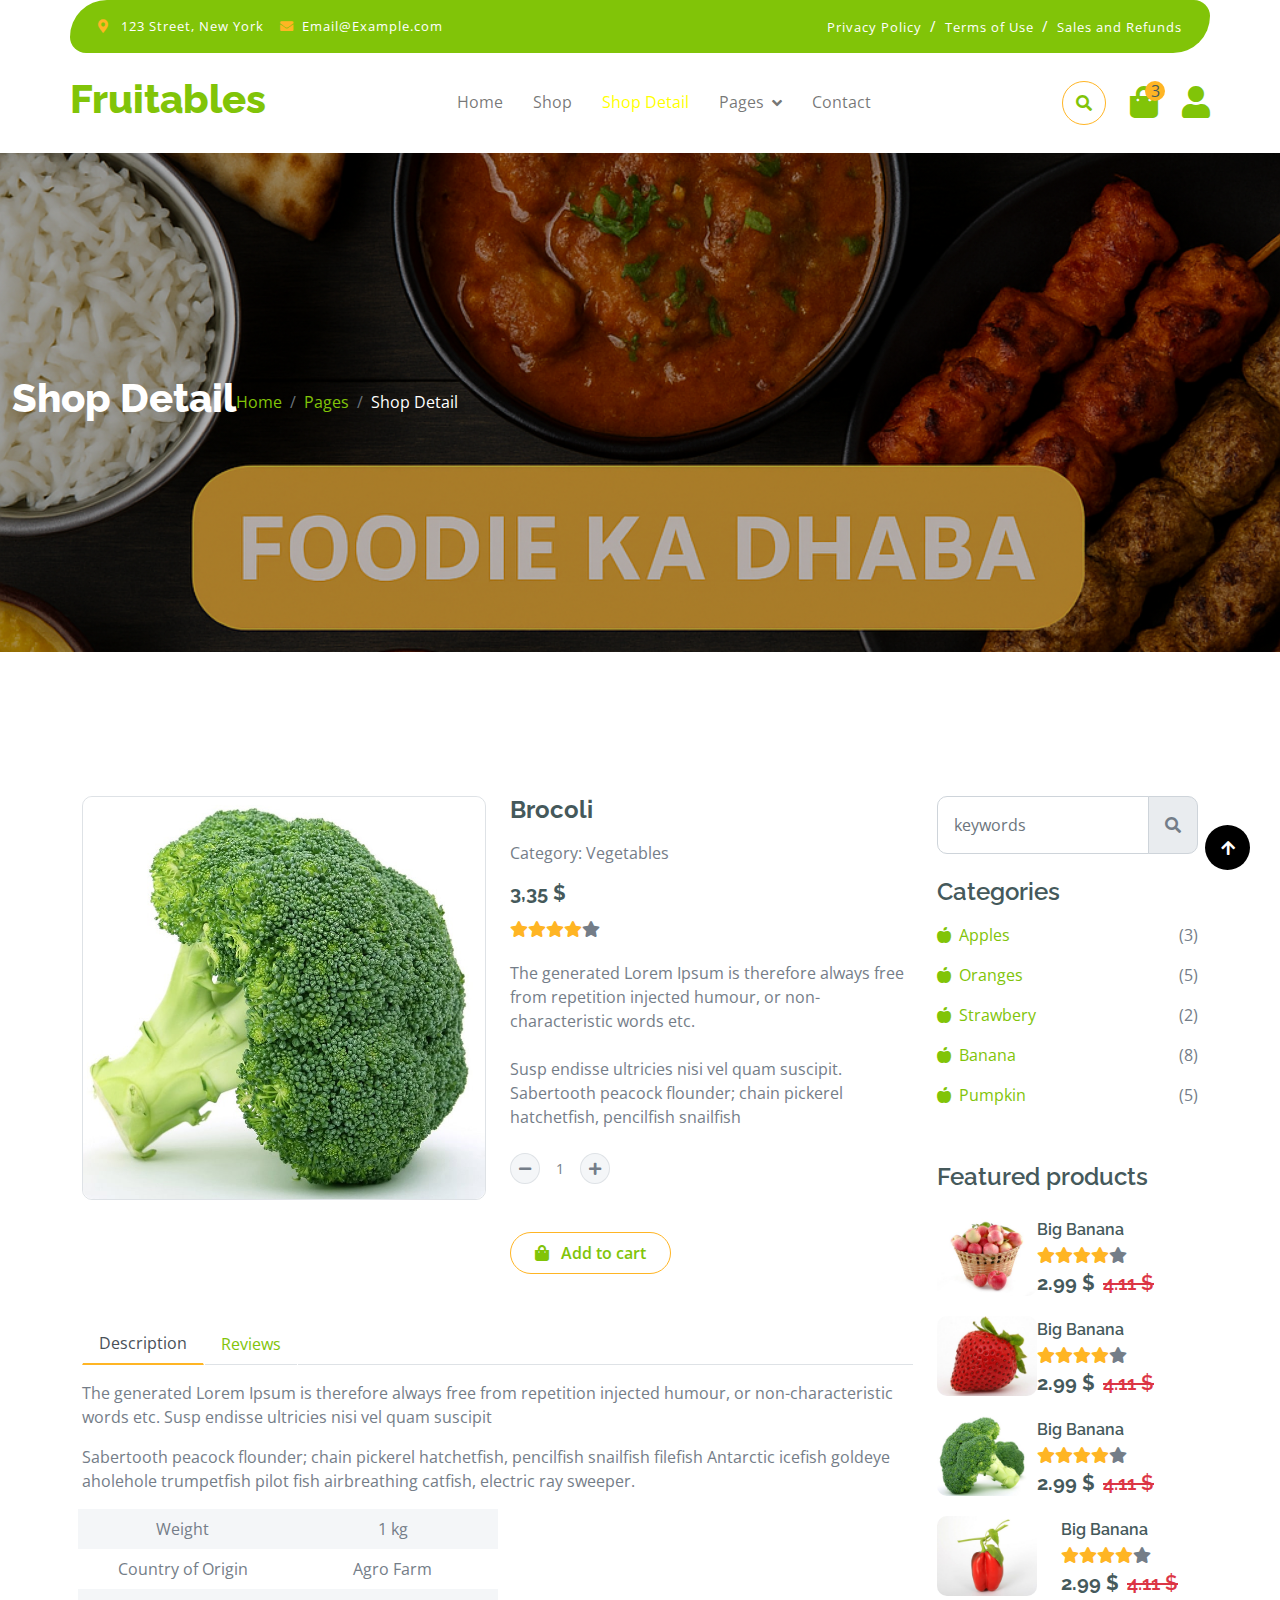
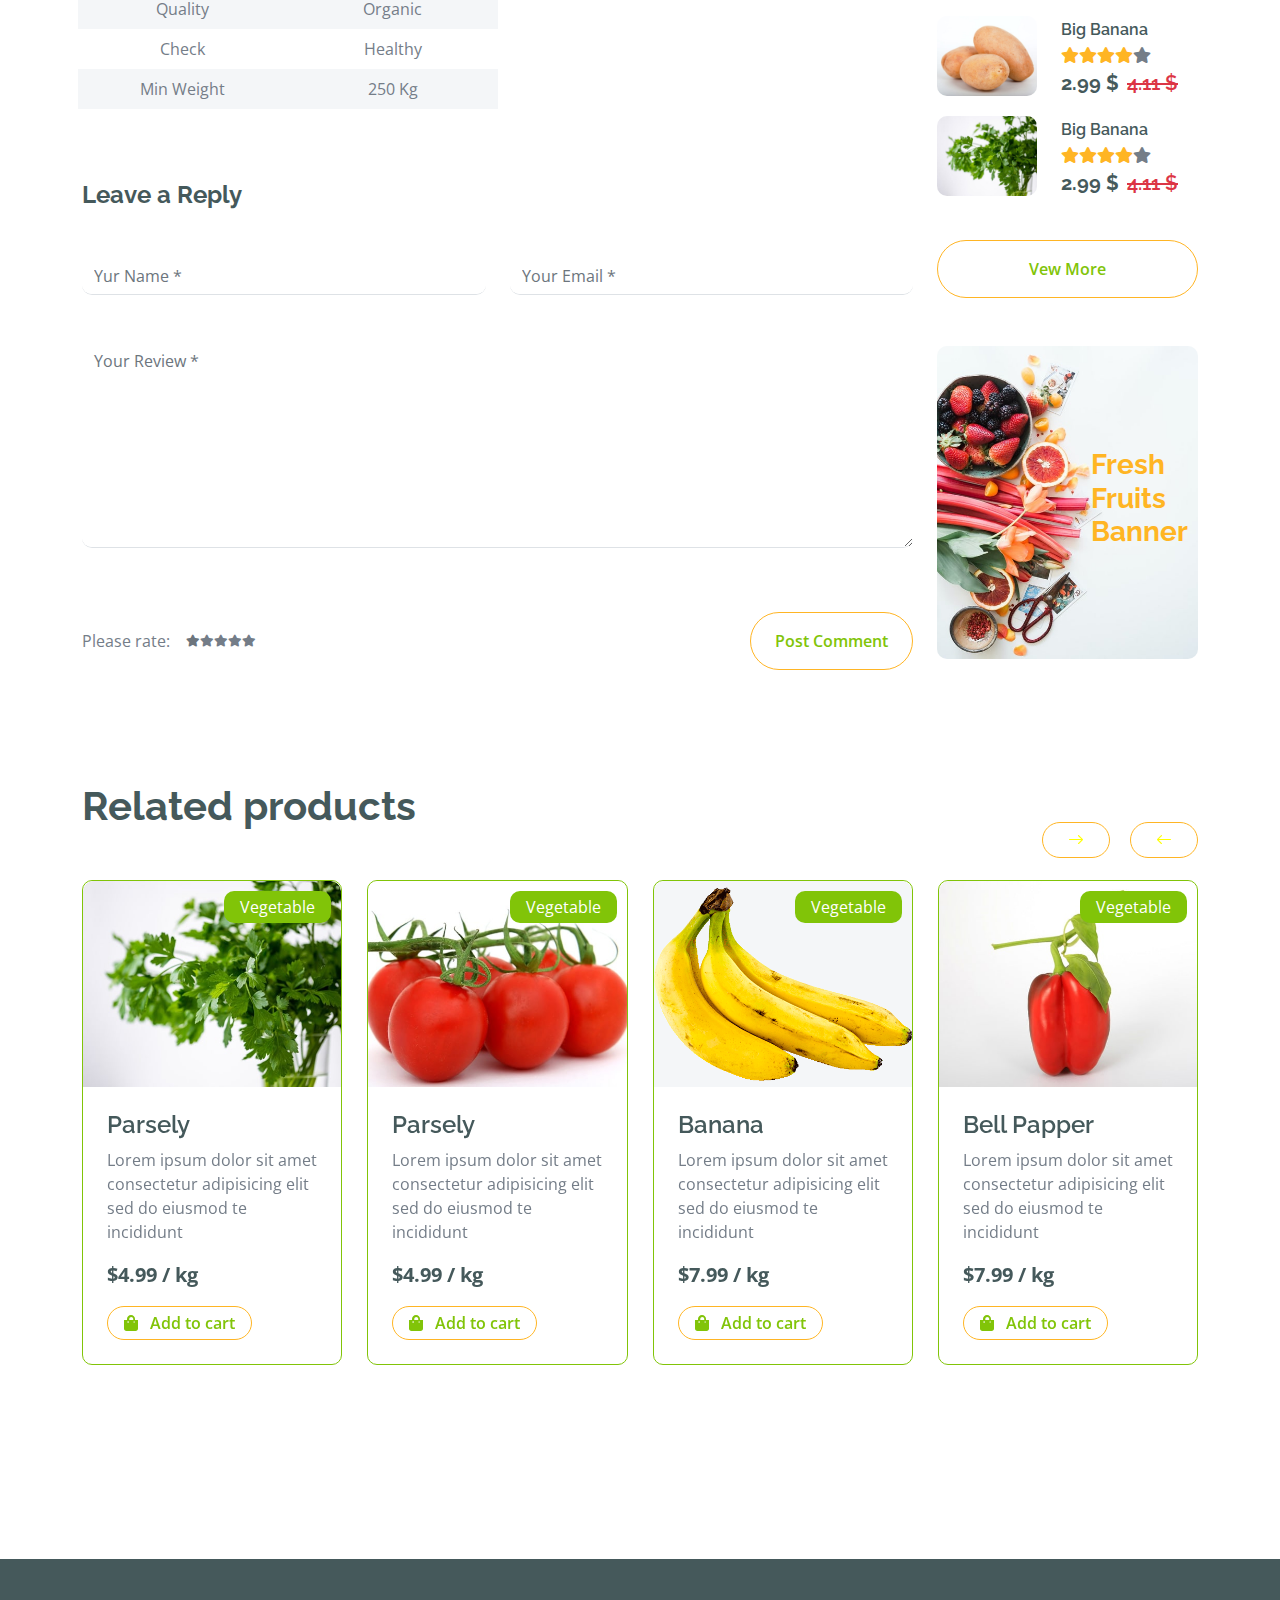
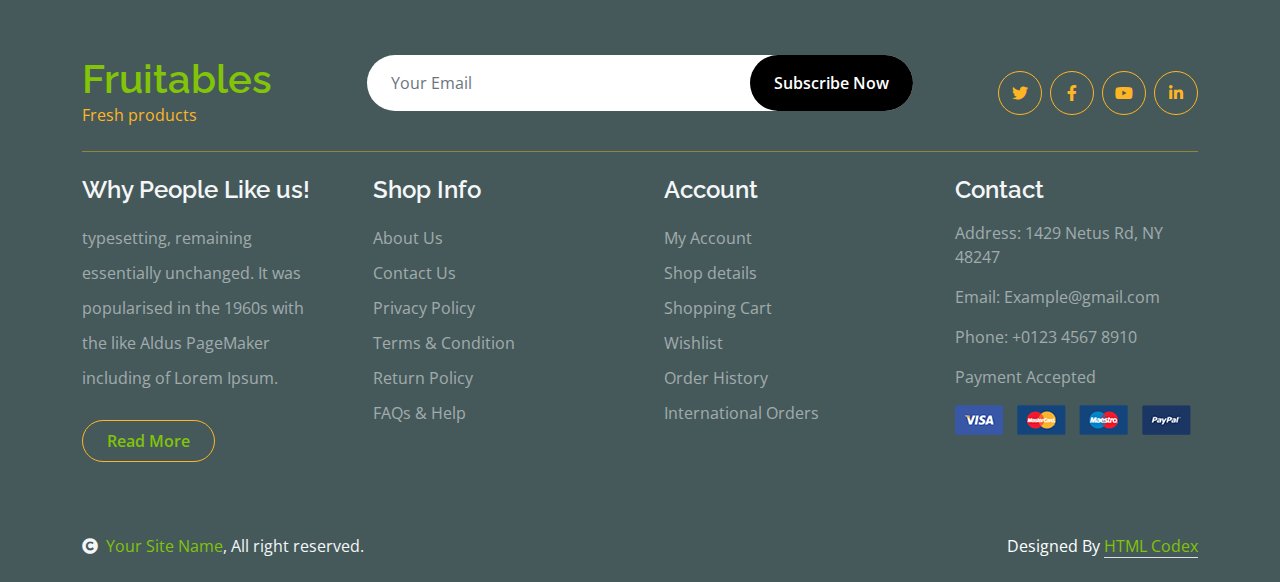
<file: Desktop/foodie/shop-detail.html>
<!DOCTYPE html>
<html lang="en">

    <head>
        <meta charset="utf-8">
        <title>Fruitables - Vegetable Website Template</title>
        <meta content="width=device-width, initial-scale=1.0" name="viewport">
        <meta content="" name="keywords">
        <meta content="" name="description">

        <!-- Google Web Fonts -->
        <link rel="preconnect" href="https://fonts.googleapis.com">
        <link rel="preconnect" href="https://fonts.gstatic.com" crossorigin>
        <link href="https://fonts.googleapis.com/css2?family=Open+Sans:wght@400;600&family=Raleway:wght@600;800&display=swap" rel="stylesheet"> 

        <!-- Icon Font Stylesheet -->
        <link rel="stylesheet" href="https://use.fontawesome.com/releases/v5.15.4/css/all.css"/>
        <link href="https://cdn.jsdelivr.net/npm/bootstrap-icons@1.4.1/font/bootstrap-icons.css" rel="stylesheet">

        <!-- Libraries Stylesheet -->
        <link href="lib/lightbox/css/lightbox.min.css" rel="stylesheet">
        <link href="lib/owlcarousel/assets/owl.carousel.min.css" rel="stylesheet">


        <!-- Customized Bootstrap Stylesheet -->
        <link href="css/bootstrap.min.css" rel="stylesheet">

        <!-- Template Stylesheet -->
        <link href="css/style.css" rel="stylesheet">
    </head>

    <body>

        <!-- Spinner Start -->
        <div id="spinner" class="show w-100 vh-100 bg-white position-fixed translate-middle top-50 start-50  d-flex align-items-center justify-content-center">
            <div class="spinner-grow text-primary" role="status"></div>
        </div>
        <!-- Spinner End -->


        <!-- Navbar start -->
        <div class="container-fluid fixed-top">
            <div class="container topbar bg-primary d-none d-lg-block">
                <div class="d-flex justify-content-between">
                    <div class="top-info ps-2">
                        <small class="me-3"><i class="fas fa-map-marker-alt me-2 text-secondary"></i> <a href="#" class="text-white">123 Street, New York</a></small>
                        <small class="me-3"><i class="fas fa-envelope me-2 text-secondary"></i><a href="#" class="text-white">Email@Example.com</a></small>
                    </div>
                    <div class="top-link pe-2">
                        <a href="#" class="text-white"><small class="text-white mx-2">Privacy Policy</small>/</a>
                        <a href="#" class="text-white"><small class="text-white mx-2">Terms of Use</small>/</a>
                        <a href="#" class="text-white"><small class="text-white ms-2">Sales and Refunds</small></a>
                    </div>
                </div>
            </div>
            <div class="container px-0">
                <nav class="navbar navbar-light bg-white navbar-expand-xl">
                    <a href="index.html" class="navbar-brand"><h1 class="text-primary display-6">Fruitables</h1></a>
                    <button class="navbar-toggler py-2 px-3" type="button" data-bs-toggle="collapse" data-bs-target="#navbarCollapse">
                        <span class="fa fa-bars text-primary"></span>
                    </button>
                    <div class="collapse navbar-collapse bg-white" id="navbarCollapse">
                        <div class="navbar-nav mx-auto">
                            <a href="index.html" class="nav-item nav-link">Home</a>
                            <a href="shop.html" class="nav-item nav-link">Shop</a>
                            <a href="shop-detail.html" class="nav-item nav-link active">Shop Detail</a>
                            <div class="nav-item dropdown">
                                <a href="#" class="nav-link dropdown-toggle" data-bs-toggle="dropdown">Pages</a>
                                <div class="dropdown-menu m-0 bg-secondary rounded-0">
                                    <a href="cart.html" class="dropdown-item">Cart</a>
                                    <a href="chackout.html" class="dropdown-item">Chackout</a>
                                    <a href="testimonial.html" class="dropdown-item">Testimonial</a>
                                    <a href="404.html" class="dropdown-item">404 Page</a>
                                </div>
                            </div>
                            <a href="contact.html" class="nav-item nav-link">Contact</a>
                        </div>
                        <div class="d-flex m-3 me-0">
                            <button class="btn-search btn border border-secondary btn-md-square rounded-circle bg-white me-4" data-bs-toggle="modal" data-bs-target="#searchModal"><i class="fas fa-search text-primary"></i></button>
                            <a href="#" class="position-relative me-4 my-auto">
                                <i class="fa fa-shopping-bag fa-2x"></i>
                                <span class="position-absolute bg-secondary rounded-circle d-flex align-items-center justify-content-center text-dark px-1" style="top: -5px; left: 15px; height: 20px; min-width: 20px;">3</span>
                            </a>
                            <a href="#" class="my-auto">
                                <i class="fas fa-user fa-2x"></i>
                            </a>
                        </div>
                    </div>
                </nav>
            </div>
        </div>
        <!-- Navbar End -->


        <!-- Modal Search Start -->
        <div class="modal fade" id="searchModal" tabindex="-1" aria-labelledby="exampleModalLabel" aria-hidden="true">
            <div class="modal-dialog modal-fullscreen">
                <div class="modal-content rounded-0">
                    <div class="modal-header">
                        <h5 class="modal-title" id="exampleModalLabel">Search by keyword</h5>
                        <button type="button" class="btn-close" data-bs-dismiss="modal" aria-label="Close"></button>
                    </div>
                    <div class="modal-body d-flex align-items-center">
                        <div class="input-group w-75 mx-auto d-flex">
                            <input type="search" class="form-control p-3" placeholder="keywords" aria-describedby="search-icon-1">
                            <span id="search-icon-1" class="input-group-text p-3"><i class="fa fa-search"></i></span>
                        </div>
                    </div>
                </div>
            </div>
        </div>
        <!-- Modal Search End -->


        <!-- Single Page Header start -->
        <div class="container-fluid page-header py-5">
            <h1 class="text-center text-white display-6">Shop Detail</h1>
            <ol class="breadcrumb justify-content-center mb-0">
                <li class="breadcrumb-item"><a href="#">Home</a></li>
                <li class="breadcrumb-item"><a href="#">Pages</a></li>
                <li class="breadcrumb-item active text-white">Shop Detail</li>
            </ol>
        </div>
        <!-- Single Page Header End -->


        <!-- Single Product Start -->
        <div class="container-fluid py-5 mt-5">
            <div class="container py-5">
                <div class="row g-4 mb-5">
                    <div class="col-lg-8 col-xl-9">
                        <div class="row g-4">
                            <div class="col-lg-6">
                                <div class="border rounded">
                                    <a href="#">
                                        <img src="img/single-item.jpg" class="img-fluid rounded" alt="Image">
                                    </a>
                                </div>
                            </div>
                            <div class="col-lg-6">
                                <h4 class="fw-bold mb-3">Brocoli</h4>
                                <p class="mb-3">Category: Vegetables</p>
                                <h5 class="fw-bold mb-3">3,35 $</h5>
                                <div class="d-flex mb-4">
                                    <i class="fa fa-star text-secondary"></i>
                                    <i class="fa fa-star text-secondary"></i>
                                    <i class="fa fa-star text-secondary"></i>
                                    <i class="fa fa-star text-secondary"></i>
                                    <i class="fa fa-star"></i>
                                </div>
                                <p class="mb-4">The generated Lorem Ipsum is therefore always free from repetition injected humour, or non-characteristic words etc.</p>
                                <p class="mb-4">Susp endisse ultricies nisi vel quam suscipit. Sabertooth peacock flounder; chain pickerel hatchetfish, pencilfish snailfish</p>
                                <div class="input-group quantity mb-5" style="width: 100px;">
                                    <div class="input-group-btn">
                                        <button class="btn btn-sm btn-minus rounded-circle bg-light border" >
                                            <i class="fa fa-minus"></i>
                                        </button>
                                    </div>
                                    <input type="text" class="form-control form-control-sm text-center border-0" value="1">
                                    <div class="input-group-btn">
                                        <button class="btn btn-sm btn-plus rounded-circle bg-light border">
                                            <i class="fa fa-plus"></i>
                                        </button>
                                    </div>
                                </div>
                                <a href="#" class="btn border border-secondary rounded-pill px-4 py-2 mb-4 text-primary"><i class="fa fa-shopping-bag me-2 text-primary"></i> Add to cart</a>
                            </div>
                            <div class="col-lg-12">
                                <nav>
                                    <div class="nav nav-tabs mb-3">
                                        <button class="nav-link active border-white border-bottom-0" type="button" role="tab"
                                            id="nav-about-tab" data-bs-toggle="tab" data-bs-target="#nav-about"
                                            aria-controls="nav-about" aria-selected="true">Description</button>
                                        <button class="nav-link border-white border-bottom-0" type="button" role="tab"
                                            id="nav-mission-tab" data-bs-toggle="tab" data-bs-target="#nav-mission"
                                            aria-controls="nav-mission" aria-selected="false">Reviews</button>
                                    </div>
                                </nav>
                                <div class="tab-content mb-5">
                                    <div class="tab-pane active" id="nav-about" role="tabpanel" aria-labelledby="nav-about-tab">
                                        <p>The generated Lorem Ipsum is therefore always free from repetition injected humour, or non-characteristic words etc. 
                                            Susp endisse ultricies nisi vel quam suscipit </p>
                                        <p>Sabertooth peacock flounder; chain pickerel hatchetfish, pencilfish snailfish filefish Antarctic 
                                            icefish goldeye aholehole trumpetfish pilot fish airbreathing catfish, electric ray sweeper.</p>
                                        <div class="px-2">
                                            <div class="row g-4">
                                                <div class="col-6">
                                                    <div class="row bg-light align-items-center text-center justify-content-center py-2">
                                                        <div class="col-6">
                                                            <p class="mb-0">Weight</p>
                                                        </div>
                                                        <div class="col-6">
                                                            <p class="mb-0">1 kg</p>
                                                        </div>
                                                    </div>
                                                    <div class="row text-center align-items-center justify-content-center py-2">
                                                        <div class="col-6">
                                                            <p class="mb-0">Country of Origin</p>
                                                        </div>
                                                        <div class="col-6">
                                                            <p class="mb-0">Agro Farm</p>
                                                        </div>
                                                    </div>
                                                    <div class="row bg-light text-center align-items-center justify-content-center py-2">
                                                        <div class="col-6">
                                                            <p class="mb-0">Quality</p>
                                                        </div>
                                                        <div class="col-6">
                                                            <p class="mb-0">Organic</p>
                                                        </div>
                                                    </div>
                                                    <div class="row text-center align-items-center justify-content-center py-2">
                                                        <div class="col-6">
                                                            <p class="mb-0">Сheck</p>
                                                        </div>
                                                        <div class="col-6">
                                                            <p class="mb-0">Healthy</p>
                                                        </div>
                                                    </div>
                                                    <div class="row bg-light text-center align-items-center justify-content-center py-2">
                                                        <div class="col-6">
                                                            <p class="mb-0">Min Weight</p>
                                                        </div>
                                                        <div class="col-6">
                                                            <p class="mb-0">250 Kg</p>
                                                        </div>
                                                    </div>
                                                </div>
                                            </div>
                                        </div>
                                    </div>
                                    <div class="tab-pane" id="nav-mission" role="tabpanel" aria-labelledby="nav-mission-tab">
                                        <div class="d-flex">
                                            <img src="img/avatar.jpg" class="img-fluid rounded-circle p-3" style="width: 100px; height: 100px;" alt="">
                                            <div class="">
                                                <p class="mb-2" style="font-size: 14px;">April 12, 2024</p>
                                                <div class="d-flex justify-content-between">
                                                    <h5>Jason Smith</h5>
                                                    <div class="d-flex mb-3">
                                                        <i class="fa fa-star text-secondary"></i>
                                                        <i class="fa fa-star text-secondary"></i>
                                                        <i class="fa fa-star text-secondary"></i>
                                                        <i class="fa fa-star text-secondary"></i>
                                                        <i class="fa fa-star"></i>
                                                    </div>
                                                </div>
                                                <p>The generated Lorem Ipsum is therefore always free from repetition injected humour, or non-characteristic 
                                                    words etc. Susp endisse ultricies nisi vel quam suscipit </p>
                                            </div>
                                        </div>
                                        <div class="d-flex">
                                            <img src="img/avatar.jpg" class="img-fluid rounded-circle p-3" style="width: 100px; height: 100px;" alt="">
                                            <div class="">
                                                <p class="mb-2" style="font-size: 14px;">April 12, 2024</p>
                                                <div class="d-flex justify-content-between">
                                                    <h5>Sam Peters</h5>
                                                    <div class="d-flex mb-3">
                                                        <i class="fa fa-star text-secondary"></i>
                                                        <i class="fa fa-star text-secondary"></i>
                                                        <i class="fa fa-star text-secondary"></i>
                                                        <i class="fa fa-star"></i>
                                                        <i class="fa fa-star"></i>
                                                    </div>
                                                </div>
                                                <p class="text-dark">The generated Lorem Ipsum is therefore always free from repetition injected humour, or non-characteristic 
                                                    words etc. Susp endisse ultricies nisi vel quam suscipit </p>
                                            </div>
                                        </div>
                                    </div>
                                    <div class="tab-pane" id="nav-vision" role="tabpanel">
                                        <p class="text-dark">Tempor erat elitr rebum at clita. Diam dolor diam ipsum et tempor sit. Aliqu diam
                                            amet diam et eos labore. 3</p>
                                        <p class="mb-0">Diam dolor diam ipsum et tempor sit. Aliqu diam amet diam et eos labore.
                                            Clita erat ipsum et lorem et sit</p>
                                    </div>
                                </div>
                            </div>
                            <form action="#">
                                <h4 class="mb-5 fw-bold">Leave a Reply</h4>
                                <div class="row g-4">
                                    <div class="col-lg-6">
                                        <div class="border-bottom rounded">
                                            <input type="text" class="form-control border-0 me-4" placeholder="Yur Name *">
                                        </div>
                                    </div>
                                    <div class="col-lg-6">
                                        <div class="border-bottom rounded">
                                            <input type="email" class="form-control border-0" placeholder="Your Email *">
                                        </div>
                                    </div>
                                    <div class="col-lg-12">
                                        <div class="border-bottom rounded my-4">
                                            <textarea name="" id="" class="form-control border-0" cols="30" rows="8" placeholder="Your Review *" spellcheck="false"></textarea>
                                        </div>
                                    </div>
                                    <div class="col-lg-12">
                                        <div class="d-flex justify-content-between py-3 mb-5">
                                            <div class="d-flex align-items-center">
                                                <p class="mb-0 me-3">Please rate:</p>
                                                <div class="d-flex align-items-center" style="font-size: 12px;">
                                                    <i class="fa fa-star text-muted"></i>
                                                    <i class="fa fa-star"></i>
                                                    <i class="fa fa-star"></i>
                                                    <i class="fa fa-star"></i>
                                                    <i class="fa fa-star"></i>
                                                </div>
                                            </div>
                                            <a href="#" class="btn border border-secondary text-primary rounded-pill px-4 py-3"> Post Comment</a>
                                        </div>
                                    </div>
                                </div>
                            </form>
                        </div>
                    </div>
                    <div class="col-lg-4 col-xl-3">
                        <div class="row g-4 fruite">
                            <div class="col-lg-12">
                                <div class="input-group w-100 mx-auto d-flex mb-4">
                                    <input type="search" class="form-control p-3" placeholder="keywords" aria-describedby="search-icon-1">
                                    <span id="search-icon-1" class="input-group-text p-3"><i class="fa fa-search"></i></span>
                                </div>
                                <div class="mb-4">
                                    <h4>Categories</h4>
                                    <ul class="list-unstyled fruite-categorie">
                                        <li>
                                            <div class="d-flex justify-content-between fruite-name">
                                                <a href="#"><i class="fas fa-apple-alt me-2"></i>Apples</a>
                                                <span>(3)</span>
                                            </div>
                                        </li>
                                        <li>
                                            <div class="d-flex justify-content-between fruite-name">
                                                <a href="#"><i class="fas fa-apple-alt me-2"></i>Oranges</a>
                                                <span>(5)</span>
                                            </div>
                                        </li>
                                        <li>
                                            <div class="d-flex justify-content-between fruite-name">
                                                <a href="#"><i class="fas fa-apple-alt me-2"></i>Strawbery</a>
                                                <span>(2)</span>
                                            </div>
                                        </li>
                                        <li>
                                            <div class="d-flex justify-content-between fruite-name">
                                                <a href="#"><i class="fas fa-apple-alt me-2"></i>Banana</a>
                                                <span>(8)</span>
                                            </div>
                                        </li>
                                        <li>
                                            <div class="d-flex justify-content-between fruite-name">
                                                <a href="#"><i class="fas fa-apple-alt me-2"></i>Pumpkin</a>
                                                <span>(5)</span>
                                            </div>
                                        </li>
                                    </ul>
                                </div>
                            </div>
                            <div class="col-lg-12">
                                <h4 class="mb-4">Featured products</h4>
                                <div class="d-flex align-items-center justify-content-start">
                                    <div class="rounded" style="width: 100px; height: 100px;">
                                        <img src="img/featur-1.jpg" class="img-fluid rounded" alt="Image">
                                    </div>
                                    <div>
                                        <h6 class="mb-2">Big Banana</h6>
                                        <div class="d-flex mb-2">
                                            <i class="fa fa-star text-secondary"></i>
                                            <i class="fa fa-star text-secondary"></i>
                                            <i class="fa fa-star text-secondary"></i>
                                            <i class="fa fa-star text-secondary"></i>
                                            <i class="fa fa-star"></i>
                                        </div>
                                        <div class="d-flex mb-2">
                                            <h5 class="fw-bold me-2">2.99 $</h5>
                                            <h5 class="text-danger text-decoration-line-through">4.11 $</h5>
                                        </div>
                                    </div>
                                </div>
                                <div class="d-flex align-items-center justify-content-start">
                                    <div class="rounded" style="width: 100px; height: 100px;">
                                        <img src="img/featur-2.jpg" class="img-fluid rounded" alt="">
                                    </div>
                                    <div>
                                        <h6 class="mb-2">Big Banana</h6>
                                        <div class="d-flex mb-2">
                                            <i class="fa fa-star text-secondary"></i>
                                            <i class="fa fa-star text-secondary"></i>
                                            <i class="fa fa-star text-secondary"></i>
                                            <i class="fa fa-star text-secondary"></i>
                                            <i class="fa fa-star"></i>
                                        </div>
                                        <div class="d-flex mb-2">
                                            <h5 class="fw-bold me-2">2.99 $</h5>
                                            <h5 class="text-danger text-decoration-line-through">4.11 $</h5>
                                        </div>
                                    </div>
                                </div>
                                <div class="d-flex align-items-center justify-content-start">
                                    <div class="rounded" style="width: 100px; height: 100px;">
                                        <img src="img/featur-3.jpg" class="img-fluid rounded" alt="">
                                    </div>
                                    <div>
                                        <h6 class="mb-2">Big Banana</h6>
                                        <div class="d-flex mb-2">
                                            <i class="fa fa-star text-secondary"></i>
                                            <i class="fa fa-star text-secondary"></i>
                                            <i class="fa fa-star text-secondary"></i>
                                            <i class="fa fa-star text-secondary"></i>
                                            <i class="fa fa-star"></i>
                                        </div>
                                        <div class="d-flex mb-2">
                                            <h5 class="fw-bold me-2">2.99 $</h5>
                                            <h5 class="text-danger text-decoration-line-through">4.11 $</h5>
                                        </div>
                                    </div>
                                </div>
                                <div class="d-flex align-items-center justify-content-start">
                                    <div class="rounded me-4" style="width: 100px; height: 100px;">
                                        <img src="img/vegetable-item-4.jpg" class="img-fluid rounded" alt="">
                                    </div>
                                    <div>
                                        <h6 class="mb-2">Big Banana</h6>
                                        <div class="d-flex mb-2">
                                            <i class="fa fa-star text-secondary"></i>
                                            <i class="fa fa-star text-secondary"></i>
                                            <i class="fa fa-star text-secondary"></i>
                                            <i class="fa fa-star text-secondary"></i>
                                            <i class="fa fa-star"></i>
                                        </div>
                                        <div class="d-flex mb-2">
                                            <h5 class="fw-bold me-2">2.99 $</h5>
                                            <h5 class="text-danger text-decoration-line-through">4.11 $</h5>
                                        </div>
                                    </div>
                                </div>
                                <div class="d-flex align-items-center justify-content-start">
                                    <div class="rounded me-4" style="width: 100px; height: 100px;">
                                        <img src="img/vegetable-item-5.jpg" class="img-fluid rounded" alt="">
                                    </div>
                                    <div>
                                        <h6 class="mb-2">Big Banana</h6>
                                        <div class="d-flex mb-2">
                                            <i class="fa fa-star text-secondary"></i>
                                            <i class="fa fa-star text-secondary"></i>
                                            <i class="fa fa-star text-secondary"></i>
                                            <i class="fa fa-star text-secondary"></i>
                                            <i class="fa fa-star"></i>
                                        </div>
                                        <div class="d-flex mb-2">
                                            <h5 class="fw-bold me-2">2.99 $</h5>
                                            <h5 class="text-danger text-decoration-line-through">4.11 $</h5>
                                        </div>
                                    </div>
                                </div>
                                <div class="d-flex align-items-center justify-content-start">
                                    <div class="rounded me-4" style="width: 100px; height: 100px;">
                                        <img src="img/vegetable-item-6.jpg" class="img-fluid rounded" alt="">
                                    </div>
                                    <div>
                                        <h6 class="mb-2">Big Banana</h6>
                                        <div class="d-flex mb-2">
                                            <i class="fa fa-star text-secondary"></i>
                                            <i class="fa fa-star text-secondary"></i>
                                            <i class="fa fa-star text-secondary"></i>
                                            <i class="fa fa-star text-secondary"></i>
                                            <i class="fa fa-star"></i>
                                        </div>
                                        <div class="d-flex mb-2">
                                            <h5 class="fw-bold me-2">2.99 $</h5>
                                            <h5 class="text-danger text-decoration-line-through">4.11 $</h5>
                                        </div>
                                    </div>
                                </div>
                                <div class="d-flex justify-content-center my-4">
                                    <a href="#" class="btn border border-secondary px-4 py-3 rounded-pill text-primary w-100">Vew More</a>
                                </div>
                            </div>
                            <div class="col-lg-12">
                                <div class="position-relative">
                                    <img src="img/banner-fruits.jpg" class="img-fluid w-100 rounded" alt="">
                                    <div class="position-absolute" style="top: 50%; right: 10px; transform: translateY(-50%);">
                                        <h3 class="text-secondary fw-bold">Fresh <br> Fruits <br> Banner</h3>
                                    </div>
                                </div>
                            </div>
                        </div>
                    </div>
                </div>
                <h1 class="fw-bold mb-0">Related products</h1>
                <div class="vesitable">
                    <div class="owl-carousel vegetable-carousel justify-content-center">
                        <div class="border border-primary rounded position-relative vesitable-item">
                            <div class="vesitable-img">
                                <img src="img/vegetable-item-6.jpg" class="img-fluid w-100 rounded-top" alt="">
                            </div>
                            <div class="text-white bg-primary px-3 py-1 rounded position-absolute" style="top: 10px; right: 10px;">Vegetable</div>
                            <div class="p-4 pb-0 rounded-bottom">
                                <h4>Parsely</h4>
                                <p>Lorem ipsum dolor sit amet consectetur adipisicing elit sed do eiusmod te incididunt</p>
                                <div class="d-flex justify-content-between flex-lg-wrap">
                                    <p class="text-dark fs-5 fw-bold">$4.99 / kg</p>
                                    <a href="#" class="btn border border-secondary rounded-pill px-3 py-1 mb-4 text-primary"><i class="fa fa-shopping-bag me-2 text-primary"></i> Add to cart</a>
                                </div>
                            </div>
                        </div>
                        <div class="border border-primary rounded position-relative vesitable-item">
                            <div class="vesitable-img">
                                <img src="img/vegetable-item-1.jpg" class="img-fluid w-100 rounded-top" alt="">
                            </div>
                            <div class="text-white bg-primary px-3 py-1 rounded position-absolute" style="top: 10px; right: 10px;">Vegetable</div>
                            <div class="p-4 pb-0 rounded-bottom">
                                <h4>Parsely</h4>
                                <p>Lorem ipsum dolor sit amet consectetur adipisicing elit sed do eiusmod te incididunt</p>
                                <div class="d-flex justify-content-between flex-lg-wrap">
                                    <p class="text-dark fs-5 fw-bold">$4.99 / kg</p>
                                    <a href="#" class="btn border border-secondary rounded-pill px-3 py-1 mb-4 text-primary"><i class="fa fa-shopping-bag me-2 text-primary"></i> Add to cart</a>
                                </div>
                            </div>
                        </div>
                        <div class="border border-primary rounded position-relative vesitable-item">
                            <div class="vesitable-img">
                                <img src="img/vegetable-item-3.png" class="img-fluid w-100 rounded-top bg-light" alt="">
                            </div>
                            <div class="text-white bg-primary px-3 py-1 rounded position-absolute" style="top: 10px; right: 10px;">Vegetable</div>
                            <div class="p-4 pb-0 rounded-bottom">
                                <h4>Banana</h4>
                                <p>Lorem ipsum dolor sit amet consectetur adipisicing elit sed do eiusmod te incididunt</p>
                                <div class="d-flex justify-content-between flex-lg-wrap">
                                    <p class="text-dark fs-5 fw-bold">$7.99 / kg</p>
                                    <a href="#" class="btn border border-secondary rounded-pill px-3 py-1 mb-4 text-primary"><i class="fa fa-shopping-bag me-2 text-primary"></i> Add to cart</a>
                                </div>
                            </div>
                        </div>
                        <div class="border border-primary rounded position-relative vesitable-item">
                            <div class="vesitable-img">
                                <img src="img/vegetable-item-4.jpg" class="img-fluid w-100 rounded-top" alt="">
                            </div>
                            <div class="text-white bg-primary px-3 py-1 rounded position-absolute" style="top: 10px; right: 10px;">Vegetable</div>
                            <div class="p-4 pb-0 rounded-bottom">
                                <h4>Bell Papper</h4>
                                <p>Lorem ipsum dolor sit amet consectetur adipisicing elit sed do eiusmod te incididunt</p>
                                <div class="d-flex justify-content-between flex-lg-wrap">
                                    <p class="text-dark fs-5 fw-bold">$7.99 / kg</p>
                                    <a href="#" class="btn border border-secondary rounded-pill px-3 py-1 mb-4 text-primary"><i class="fa fa-shopping-bag me-2 text-primary"></i> Add to cart</a>
                                </div>
                            </div>
                        </div>
                        <div class="border border-primary rounded position-relative vesitable-item">
                            <div class="vesitable-img">
                                <img src="img/vegetable-item-5.jpg" class="img-fluid w-100 rounded-top" alt="">
                            </div>
                            <div class="text-white bg-primary px-3 py-1 rounded position-absolute" style="top: 10px; right: 10px;">Vegetable</div>
                            <div class="p-4 pb-0 rounded-bottom">
                                <h4>Potatoes</h4>
                                <p>Lorem ipsum dolor sit amet consectetur adipisicing elit sed do eiusmod te incididunt</p>
                                <div class="d-flex justify-content-between flex-lg-wrap">
                                    <p class="text-dark fs-5 fw-bold">$7.99 / kg</p>
                                    <a href="#" class="btn border border-secondary rounded-pill px-3 py-1 mb-4 text-primary"><i class="fa fa-shopping-bag me-2 text-primary"></i> Add to cart</a>
                                </div>
                            </div>
                        </div>
                        <div class="border border-primary rounded position-relative vesitable-item">
                            <div class="vesitable-img">
                                <img src="img/vegetable-item-6.jpg" class="img-fluid w-100 rounded-top" alt="">
                            </div>
                            <div class="text-white bg-primary px-3 py-1 rounded position-absolute" style="top: 10px; right: 10px;">Vegetable</div>
                            <div class="p-4 pb-0 rounded-bottom">
                                <h4>Parsely</h4>
                                <p>Lorem ipsum dolor sit amet consectetur adipisicing elit sed do eiusmod te incididunt</p>
                                <div class="d-flex justify-content-between flex-lg-wrap">
                                    <p class="text-dark fs-5 fw-bold">$7.99 / kg</p>
                                    <a href="#" class="btn border border-secondary rounded-pill px-3 py-1 mb-4 text-primary"><i class="fa fa-shopping-bag me-2 text-primary"></i> Add to cart</a>
                                </div>
                            </div>
                        </div>
                        <div class="border border-primary rounded position-relative vesitable-item">
                            <div class="vesitable-img">
                                <img src="img/vegetable-item-5.jpg" class="img-fluid w-100 rounded-top" alt="">
                            </div>
                            <div class="text-white bg-primary px-3 py-1 rounded position-absolute" style="top: 10px; right: 10px;">Vegetable</div>
                            <div class="p-4 pb-0 rounded-bottom">
                                <h4>Potatoes</h4>
                                <p>Lorem ipsum dolor sit amet consectetur adipisicing elit sed do eiusmod te incididunt</p>
                                <div class="d-flex justify-content-between flex-lg-wrap">
                                    <p class="text-dark fs-5 fw-bold">$7.99 / kg</p>
                                    <a href="#" class="btn border border-secondary rounded-pill px-3 py-1 mb-4 text-primary"><i class="fa fa-shopping-bag me-2 text-primary"></i> Add to cart</a>
                                </div>
                            </div>
                        </div>
                        <div class="border border-primary rounded position-relative vesitable-item">
                            <div class="vesitable-img">
                                <img src="img/vegetable-item-6.jpg" class="img-fluid w-100 rounded-top" alt="">
                            </div>
                            <div class="text-white bg-primary px-3 py-1 rounded position-absolute" style="top: 10px; right: 10px;">Vegetable</div>
                            <div class="p-4 pb-0 rounded-bottom">
                                <h4>Parsely</h4>
                                <p>Lorem ipsum dolor sit amet consectetur adipisicing elit sed do eiusmod te incididunt</p>
                                <div class="d-flex justify-content-between flex-lg-wrap">
                                    <p class="text-dark fs-5 fw-bold">$7.99 / kg</p>
                                    <a href="#" class="btn border border-secondary rounded-pill px-3 py-1 mb-4 text-primary"><i class="fa fa-shopping-bag me-2 text-primary"></i> Add to cart</a>
                                </div>
                            </div>
                        </div>
                    </div>
                </div>
            </div>
        </div>
        <!-- Single Product End -->
    

        <!-- Footer Start -->
        <div class="container-fluid bg-dark text-white-50 footer pt-5 mt-5">
            <div class="container py-5">
                <div class="pb-4 mb-4" style="border-bottom: 1px solid rgba(226, 175, 24, 0.5) ;">
                    <div class="row g-4">
                        <div class="col-lg-3">
                            <a href="#">
                                <h1 class="text-primary mb-0">Fruitables</h1>
                                <p class="text-secondary mb-0">Fresh products</p>
                            </a>
                        </div>
                        <div class="col-lg-6">
                            <div class="position-relative mx-auto">
                                <input class="form-control border-0 w-100 py-3 px-4 rounded-pill" type="number" placeholder="Your Email">
                                <button type="submit" class="btn btn-primary border-0 border-secondary py-3 px-4 position-absolute rounded-pill text-white" style="top: 0; right: 0;">Subscribe Now</button>
                            </div>
                        </div>
                        <div class="col-lg-3">
                            <div class="d-flex justify-content-end pt-3">
                                <a class="btn  btn-outline-secondary me-2 btn-md-square rounded-circle" href=""><i class="fab fa-twitter"></i></a>
                                <a class="btn btn-outline-secondary me-2 btn-md-square rounded-circle" href=""><i class="fab fa-facebook-f"></i></a>
                                <a class="btn btn-outline-secondary me-2 btn-md-square rounded-circle" href=""><i class="fab fa-youtube"></i></a>
                                <a class="btn btn-outline-secondary btn-md-square rounded-circle" href=""><i class="fab fa-linkedin-in"></i></a>
                            </div>
                        </div>
                    </div>
                </div>
                <div class="row g-5">
                    <div class="col-lg-3 col-md-6">
                        <div class="footer-item">
                            <h4 class="text-light mb-3">Why People Like us!</h4>
                            <p class="mb-4">typesetting, remaining essentially unchanged. It was 
                                popularised in the 1960s with the like Aldus PageMaker including of Lorem Ipsum.</p>
                            <a href="" class="btn border-secondary py-2 px-4 rounded-pill text-primary">Read More</a>
                        </div>
                    </div>
                    <div class="col-lg-3 col-md-6">
                        <div class="d-flex flex-column text-start footer-item">
                            <h4 class="text-light mb-3">Shop Info</h4>
                            <a class="btn-link" href="">About Us</a>
                            <a class="btn-link" href="">Contact Us</a>
                            <a class="btn-link" href="">Privacy Policy</a>
                            <a class="btn-link" href="">Terms & Condition</a>
                            <a class="btn-link" href="">Return Policy</a>
                            <a class="btn-link" href="">FAQs & Help</a>
                        </div>
                    </div>
                    <div class="col-lg-3 col-md-6">
                        <div class="d-flex flex-column text-start footer-item">
                            <h4 class="text-light mb-3">Account</h4>
                            <a class="btn-link" href="">My Account</a>
                            <a class="btn-link" href="">Shop details</a>
                            <a class="btn-link" href="">Shopping Cart</a>
                            <a class="btn-link" href="">Wishlist</a>
                            <a class="btn-link" href="">Order History</a>
                            <a class="btn-link" href="">International Orders</a>
                        </div>
                    </div>
                    <div class="col-lg-3 col-md-6">
                        <div class="footer-item">
                            <h4 class="text-light mb-3">Contact</h4>
                            <p>Address: 1429 Netus Rd, NY 48247</p>
                            <p>Email: Example@gmail.com</p>
                            <p>Phone: +0123 4567 8910</p>
                            <p>Payment Accepted</p>
                            <img src="img/payment.png" class="img-fluid" alt="">
                        </div>
                    </div>
                </div>
            </div>
        </div>
        <!-- Footer End -->

        <!-- Copyright Start -->
        <div class="container-fluid copyright bg-dark py-4">
            <div class="container">
                <div class="row">
                    <div class="col-md-6 text-center text-md-start mb-3 mb-md-0">
                        <span class="text-light"><a href="#"><i class="fas fa-copyright text-light me-2"></i>Your Site Name</a>, All right reserved.</span>
                    </div>
                    <div class="col-md-6 my-auto text-center text-md-end text-white">
                        <!--/*** This template is free as long as you keep the below author’s credit link/attribution link/backlink. ***/-->
                        <!--/*** If you'd like to use the template without the below author’s credit link/attribution link/backlink, ***/-->
                        <!--/*** you can purchase the Credit Removal License from "https://htmlcodex.com/credit-removal". ***/-->
                        Designed By <a class="border-bottom" href="https://htmlcodex.com">HTML Codex</a>
                    </div>
                </div>
            </div>
        </div>
        <!-- Copyright End -->



        <!-- Back to Top -->
        <a href="#" class="btn btn-primary border-3 border-primary rounded-circle back-to-top"><i class="fa fa-arrow-up"></i></a>   

        
    <!-- JavaScript Libraries -->
    <script src="https://ajax.googleapis.com/ajax/libs/jquery/3.6.4/jquery.min.js"></script>
    <script src="https://cdn.jsdelivr.net/npm/bootstrap@5.0.0/dist/js/bootstrap.bundle.min.js"></script>
    <script src="lib/easing/easing.min.js"></script>
    <script src="lib/waypoints/waypoints.min.js"></script>
    <script src="lib/lightbox/js/lightbox.min.js"></script>
    <script src="lib/owlcarousel/owl.carousel.min.js"></script>

    <!-- Template Javascript -->
    <script src="js/main.js"></script>
    </body>

</html>
</file>
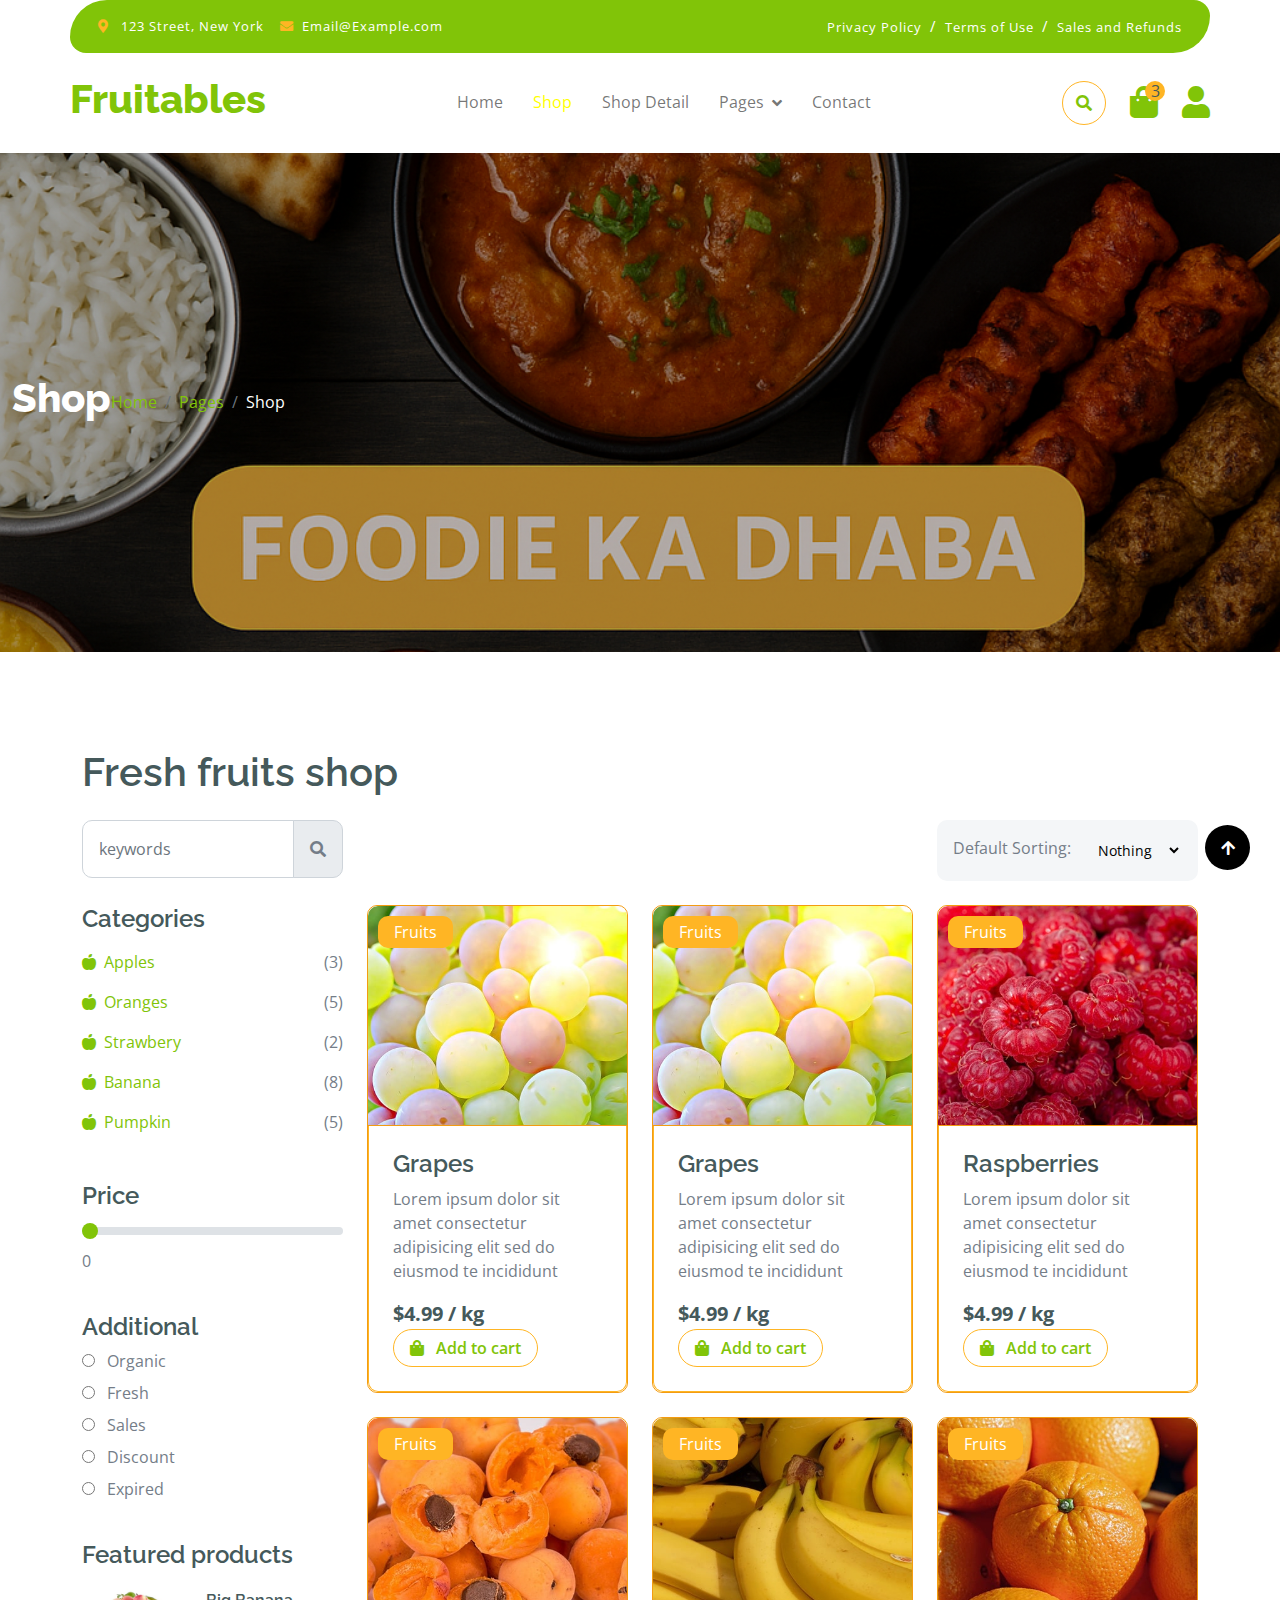
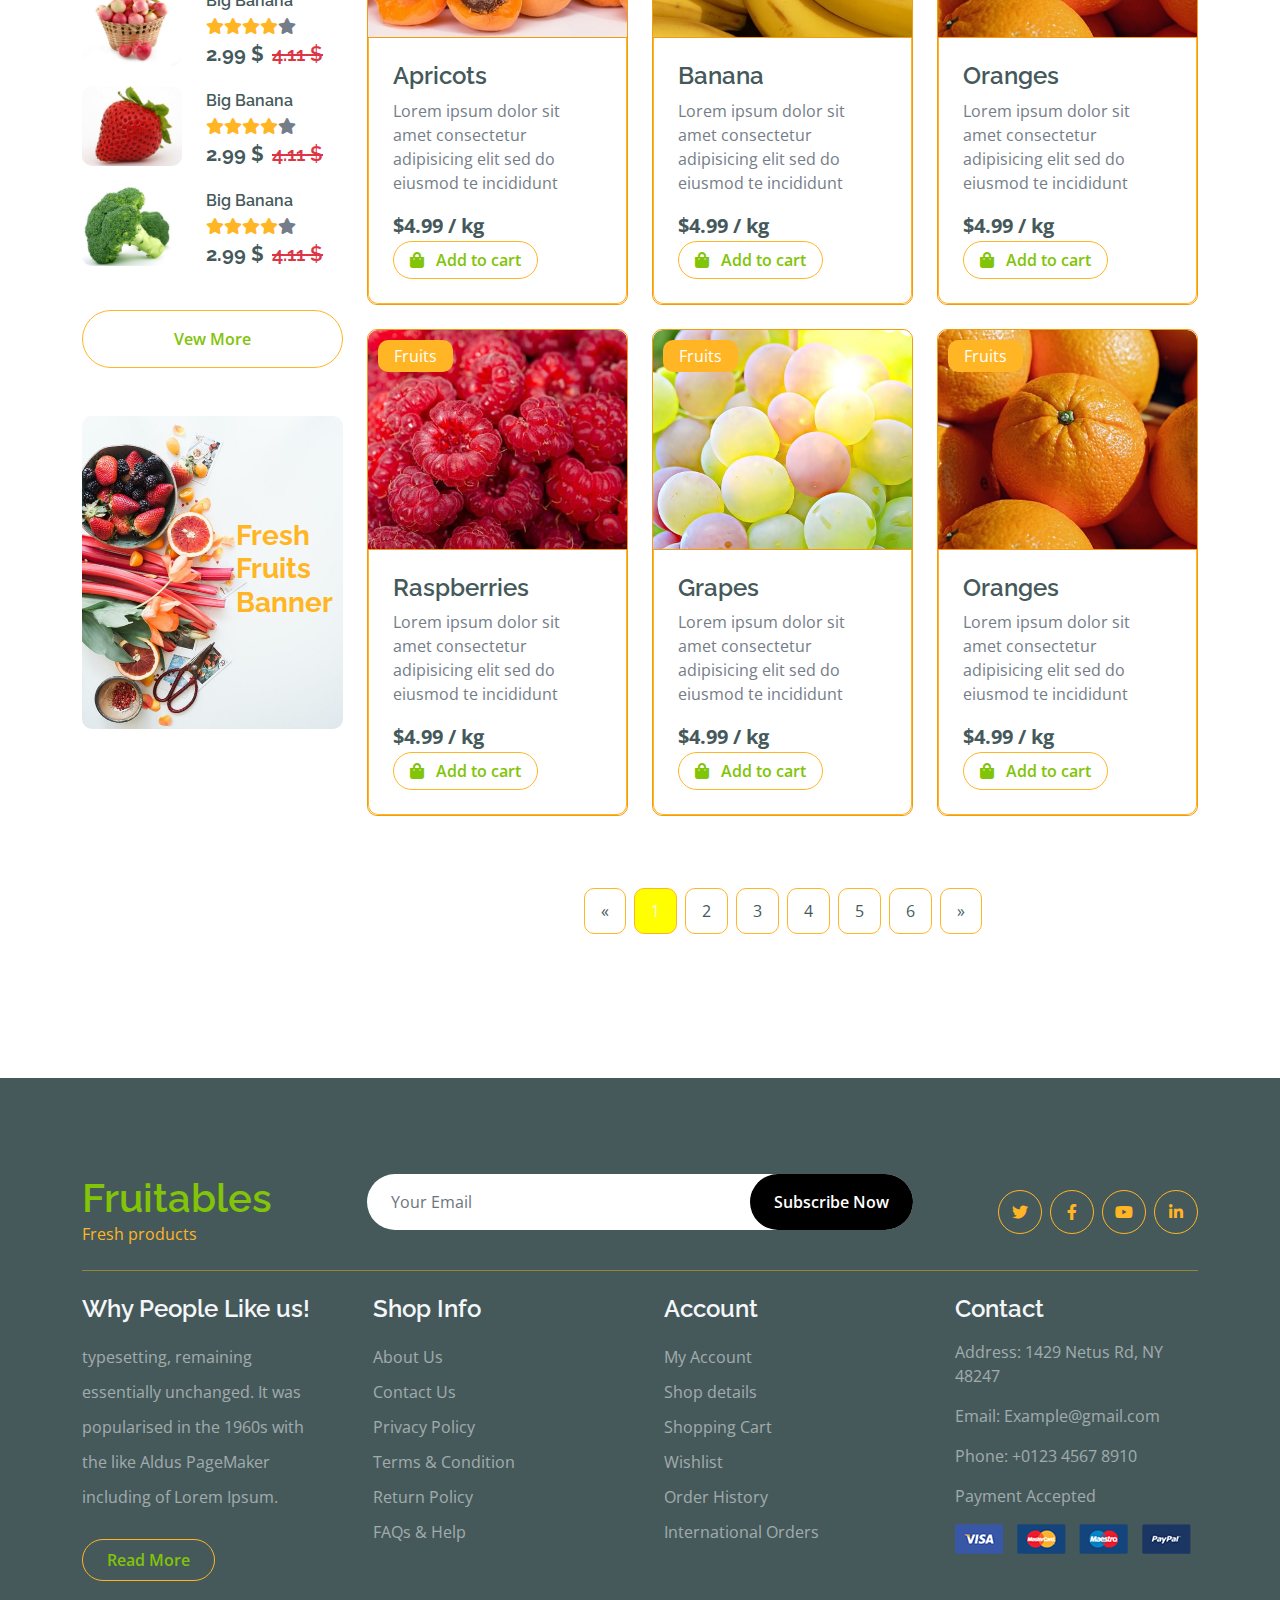
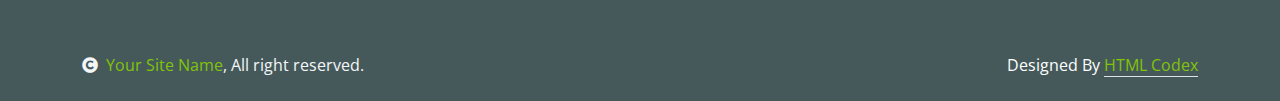
<file: Desktop/foodie/shop.html>
<!DOCTYPE html>
<html lang="en">

    <head>
        <meta charset="utf-8">
        <title>Fruitables - Vegetable Website Template</title>
        <meta content="width=device-width, initial-scale=1.0" name="viewport">
        <meta content="" name="keywords">
        <meta content="" name="description">

        <!-- Google Web Fonts -->
        <link rel="preconnect" href="https://fonts.googleapis.com">
        <link rel="preconnect" href="https://fonts.gstatic.com" crossorigin>
        <link href="https://fonts.googleapis.com/css2?family=Open+Sans:wght@400;600&family=Raleway:wght@600;800&display=swap" rel="stylesheet"> 

        <!-- Icon Font Stylesheet -->
        <link rel="stylesheet" href="https://use.fontawesome.com/releases/v5.15.4/css/all.css"/>
        <link href="https://cdn.jsdelivr.net/npm/bootstrap-icons@1.4.1/font/bootstrap-icons.css" rel="stylesheet">

        <!-- Libraries Stylesheet -->
        <link href="lib/lightbox/css/lightbox.min.css" rel="stylesheet">
        <link href="lib/owlcarousel/assets/owl.carousel.min.css" rel="stylesheet">


        <!-- Customized Bootstrap Stylesheet -->
        <link href="css/bootstrap.min.css" rel="stylesheet">

        <!-- Template Stylesheet -->
        <link href="css/style.css" rel="stylesheet">
    </head>

    <body>

        <!-- Spinner Start -->
        <div id="spinner" class="show w-100 vh-100 bg-white position-fixed translate-middle top-50 start-50  d-flex align-items-center justify-content-center">
            <div class="spinner-grow text-primary" role="status"></div>
        </div>
        <!-- Spinner End -->


        <!-- Navbar start -->
        <div class="container-fluid fixed-top">
            <div class="container topbar bg-primary d-none d-lg-block">
                <div class="d-flex justify-content-between">
                    <div class="top-info ps-2">
                        <small class="me-3"><i class="fas fa-map-marker-alt me-2 text-secondary"></i> <a href="#" class="text-white">123 Street, New York</a></small>
                        <small class="me-3"><i class="fas fa-envelope me-2 text-secondary"></i><a href="#" class="text-white">Email@Example.com</a></small>
                    </div>
                    <div class="top-link pe-2">
                        <a href="#" class="text-white"><small class="text-white mx-2">Privacy Policy</small>/</a>
                        <a href="#" class="text-white"><small class="text-white mx-2">Terms of Use</small>/</a>
                        <a href="#" class="text-white"><small class="text-white ms-2">Sales and Refunds</small></a>
                    </div>
                </div>
            </div>
            <div class="container px-0">
                <nav class="navbar navbar-light bg-white navbar-expand-xl">
                    <a href="index.html" class="navbar-brand"><h1 class="text-primary display-6">Fruitables</h1></a>
                    <button class="navbar-toggler py-2 px-3" type="button" data-bs-toggle="collapse" data-bs-target="#navbarCollapse">
                        <span class="fa fa-bars text-primary"></span>
                    </button>
                    <div class="collapse navbar-collapse bg-white" id="navbarCollapse">
                        <div class="navbar-nav mx-auto">
                            <a href="index.html" class="nav-item nav-link">Home</a>
                            <a href="shop.html" class="nav-item nav-link active">Shop</a>
                            <a href="shop-detail.html" class="nav-item nav-link">Shop Detail</a>
                            <div class="nav-item dropdown">
                                <a href="#" class="nav-link dropdown-toggle" data-bs-toggle="dropdown">Pages</a>
                                <div class="dropdown-menu m-0 bg-secondary rounded-0">
                                    <a href="cart.html" class="dropdown-item">Cart</a>
                                    <a href="chackout.html" class="dropdown-item">Chackout</a>
                                    <a href="testimonial.html" class="dropdown-item">Testimonial</a>
                                    <a href="404.html" class="dropdown-item">404 Page</a>
                                </div>
                            </div>
                            <a href="contact.html" class="nav-item nav-link">Contact</a>
                        </div>
                        <div class="d-flex m-3 me-0">
                            <button class="btn-search btn border border-secondary btn-md-square rounded-circle bg-white me-4" data-bs-toggle="modal" data-bs-target="#searchModal"><i class="fas fa-search text-primary"></i></button>
                            <a href="#" class="position-relative me-4 my-auto">
                                <i class="fa fa-shopping-bag fa-2x"></i>
                                <span class="position-absolute bg-secondary rounded-circle d-flex align-items-center justify-content-center text-dark px-1" style="top: -5px; left: 15px; height: 20px; min-width: 20px;">3</span>
                            </a>
                            <a href="#" class="my-auto">
                                <i class="fas fa-user fa-2x"></i>
                            </a>
                        </div>
                    </div>
                </nav>
            </div>
        </div>
        <!-- Navbar End -->


        <!-- Modal Search Start -->
        <div class="modal fade" id="searchModal" tabindex="-1" aria-labelledby="exampleModalLabel" aria-hidden="true">
            <div class="modal-dialog modal-fullscreen">
                <div class="modal-content rounded-0">
                    <div class="modal-header">
                        <h5 class="modal-title" id="exampleModalLabel">Search by keyword</h5>
                        <button type="button" class="btn-close" data-bs-dismiss="modal" aria-label="Close"></button>
                    </div>
                    <div class="modal-body d-flex align-items-center">
                        <div class="input-group w-75 mx-auto d-flex">
                            <input type="search" class="form-control p-3" placeholder="keywords" aria-describedby="search-icon-1">
                            <span id="search-icon-1" class="input-group-text p-3"><i class="fa fa-search"></i></span>
                        </div>
                    </div>
                </div>
            </div>
        </div>
        <!-- Modal Search End -->


        <!-- Single Page Header start -->
        <div class="container-fluid page-header py-5">
            <h1 class="text-center text-white display-6">Shop</h1>
            <ol class="breadcrumb justify-content-center mb-0">
                <li class="breadcrumb-item"><a href="#">Home</a></li>
                <li class="breadcrumb-item"><a href="#">Pages</a></li>
                <li class="breadcrumb-item active text-white">Shop</li>
            </ol>
        </div>
        <!-- Single Page Header End -->


        <!-- Fruits Shop Start-->
        <div class="container-fluid fruite py-5">
            <div class="container py-5">
                <h1 class="mb-4">Fresh fruits shop</h1>
                <div class="row g-4">
                    <div class="col-lg-12">
                        <div class="row g-4">
                            <div class="col-xl-3">
                                <div class="input-group w-100 mx-auto d-flex">
                                    <input type="search" class="form-control p-3" placeholder="keywords" aria-describedby="search-icon-1">
                                    <span id="search-icon-1" class="input-group-text p-3"><i class="fa fa-search"></i></span>
                                </div>
                            </div>
                            <div class="col-6"></div>
                            <div class="col-xl-3">
                                <div class="bg-light ps-3 py-3 rounded d-flex justify-content-between mb-4">
                                    <label for="fruits">Default Sorting:</label>
                                    <select id="fruits" name="fruitlist" class="border-0 form-select-sm bg-light me-3" form="fruitform">
                                        <option value="volvo">Nothing</option>
                                        <option value="saab">Popularity</option>
                                        <option value="opel">Organic</option>
                                        <option value="audi">Fantastic</option>
                                    </select>
                                </div>
                            </div>
                        </div>
                        <div class="row g-4">
                            <div class="col-lg-3">
                                <div class="row g-4">
                                    <div class="col-lg-12">
                                        <div class="mb-3">
                                            <h4>Categories</h4>
                                            <ul class="list-unstyled fruite-categorie">
                                                <li>
                                                    <div class="d-flex justify-content-between fruite-name">
                                                        <a href="#"><i class="fas fa-apple-alt me-2"></i>Apples</a>
                                                        <span>(3)</span>
                                                    </div>
                                                </li>
                                                <li>
                                                    <div class="d-flex justify-content-between fruite-name">
                                                        <a href="#"><i class="fas fa-apple-alt me-2"></i>Oranges</a>
                                                        <span>(5)</span>
                                                    </div>
                                                </li>
                                                <li>
                                                    <div class="d-flex justify-content-between fruite-name">
                                                        <a href="#"><i class="fas fa-apple-alt me-2"></i>Strawbery</a>
                                                        <span>(2)</span>
                                                    </div>
                                                </li>
                                                <li>
                                                    <div class="d-flex justify-content-between fruite-name">
                                                        <a href="#"><i class="fas fa-apple-alt me-2"></i>Banana</a>
                                                        <span>(8)</span>
                                                    </div>
                                                </li>
                                                <li>
                                                    <div class="d-flex justify-content-between fruite-name">
                                                        <a href="#"><i class="fas fa-apple-alt me-2"></i>Pumpkin</a>
                                                        <span>(5)</span>
                                                    </div>
                                                </li>
                                            </ul>
                                        </div>
                                    </div>
                                    <div class="col-lg-12">
                                        <div class="mb-3">
                                            <h4 class="mb-2">Price</h4>
                                            <input type="range" class="form-range w-100" id="rangeInput" name="rangeInput" min="0" max="500" value="0" oninput="amount.value=rangeInput.value">
                                            <output id="amount" name="amount" min-velue="0" max-value="500" for="rangeInput">0</output>
                                        </div>
                                    </div>
                                    <div class="col-lg-12">
                                        <div class="mb-3">
                                            <h4>Additional</h4>
                                            <div class="mb-2">
                                                <input type="radio" class="me-2" id="Categories-1" name="Categories-1" value="Beverages">
                                                <label for="Categories-1"> Organic</label>
                                            </div>
                                            <div class="mb-2">
                                                <input type="radio" class="me-2" id="Categories-2" name="Categories-1" value="Beverages">
                                                <label for="Categories-2"> Fresh</label>
                                            </div>
                                            <div class="mb-2">
                                                <input type="radio" class="me-2" id="Categories-3" name="Categories-1" value="Beverages">
                                                <label for="Categories-3"> Sales</label>
                                            </div>
                                            <div class="mb-2">
                                                <input type="radio" class="me-2" id="Categories-4" name="Categories-1" value="Beverages">
                                                <label for="Categories-4"> Discount</label>
                                            </div>
                                            <div class="mb-2">
                                                <input type="radio" class="me-2" id="Categories-5" name="Categories-1" value="Beverages">
                                                <label for="Categories-5"> Expired</label>
                                            </div>
                                        </div>
                                    </div>
                                    <div class="col-lg-12">
                                        <h4 class="mb-3">Featured products</h4>
                                        <div class="d-flex align-items-center justify-content-start">
                                            <div class="rounded me-4" style="width: 100px; height: 100px;">
                                                <img src="img/featur-1.jpg" class="img-fluid rounded" alt="">
                                            </div>
                                            <div>
                                                <h6 class="mb-2">Big Banana</h6>
                                                <div class="d-flex mb-2">
                                                    <i class="fa fa-star text-secondary"></i>
                                                    <i class="fa fa-star text-secondary"></i>
                                                    <i class="fa fa-star text-secondary"></i>
                                                    <i class="fa fa-star text-secondary"></i>
                                                    <i class="fa fa-star"></i>
                                                </div>
                                                <div class="d-flex mb-2">
                                                    <h5 class="fw-bold me-2">2.99 $</h5>
                                                    <h5 class="text-danger text-decoration-line-through">4.11 $</h5>
                                                </div>
                                            </div>
                                        </div>
                                        <div class="d-flex align-items-center justify-content-start">
                                            <div class="rounded me-4" style="width: 100px; height: 100px;">
                                                <img src="img/featur-2.jpg" class="img-fluid rounded" alt="">
                                            </div>
                                            <div>
                                                <h6 class="mb-2">Big Banana</h6>
                                                <div class="d-flex mb-2">
                                                    <i class="fa fa-star text-secondary"></i>
                                                    <i class="fa fa-star text-secondary"></i>
                                                    <i class="fa fa-star text-secondary"></i>
                                                    <i class="fa fa-star text-secondary"></i>
                                                    <i class="fa fa-star"></i>
                                                </div>
                                                <div class="d-flex mb-2">
                                                    <h5 class="fw-bold me-2">2.99 $</h5>
                                                    <h5 class="text-danger text-decoration-line-through">4.11 $</h5>
                                                </div>
                                            </div>
                                        </div>
                                        <div class="d-flex align-items-center justify-content-start">
                                            <div class="rounded me-4" style="width: 100px; height: 100px;">
                                                <img src="img/featur-3.jpg" class="img-fluid rounded" alt="">
                                            </div>
                                            <div>
                                                <h6 class="mb-2">Big Banana</h6>
                                                <div class="d-flex mb-2">
                                                    <i class="fa fa-star text-secondary"></i>
                                                    <i class="fa fa-star text-secondary"></i>
                                                    <i class="fa fa-star text-secondary"></i>
                                                    <i class="fa fa-star text-secondary"></i>
                                                    <i class="fa fa-star"></i>
                                                </div>
                                                <div class="d-flex mb-2">
                                                    <h5 class="fw-bold me-2">2.99 $</h5>
                                                    <h5 class="text-danger text-decoration-line-through">4.11 $</h5>
                                                </div>
                                            </div>
                                        </div>
                                        <div class="d-flex justify-content-center my-4">
                                            <a href="#" class="btn border border-secondary px-4 py-3 rounded-pill text-primary w-100">Vew More</a>
                                        </div>
                                    </div>
                                    <div class="col-lg-12">
                                        <div class="position-relative">
                                            <img src="img/banner-fruits.jpg" class="img-fluid w-100 rounded" alt="">
                                            <div class="position-absolute" style="top: 50%; right: 10px; transform: translateY(-50%);">
                                                <h3 class="text-secondary fw-bold">Fresh <br> Fruits <br> Banner</h3>
                                            </div>
                                        </div>
                                    </div>
                                </div>
                            </div>
                            <div class="col-lg-9">
                                <div class="row g-4 justify-content-center">
                                    <div class="col-md-6 col-lg-6 col-xl-4">
                                        <div class="rounded position-relative fruite-item">
                                            <div class="fruite-img">
                                                <img src="img/fruite-item-5.jpg" class="img-fluid w-100 rounded-top" alt="">
                                            </div>
                                            <div class="text-white bg-secondary px-3 py-1 rounded position-absolute" style="top: 10px; left: 10px;">Fruits</div>
                                            <div class="p-4 border border-secondary border-top-0 rounded-bottom">
                                                <h4>Grapes</h4>
                                                <p>Lorem ipsum dolor sit amet consectetur adipisicing elit sed do eiusmod te incididunt</p>
                                                <div class="d-flex justify-content-between flex-lg-wrap">
                                                    <p class="text-dark fs-5 fw-bold mb-0">$4.99 / kg</p>
                                                    <a href="#" class="btn border border-secondary rounded-pill px-3 text-primary"><i class="fa fa-shopping-bag me-2 text-primary"></i> Add to cart</a>
                                                </div>
                                            </div>
                                        </div>
                                    </div>
                                    <div class="col-md-6 col-lg-6 col-xl-4">
                                        <div class="rounded position-relative fruite-item">
                                            <div class="fruite-img">
                                                <img src="img/fruite-item-5.jpg" class="img-fluid w-100 rounded-top" alt="">
                                            </div>
                                            <div class="text-white bg-secondary px-3 py-1 rounded position-absolute" style="top: 10px; left: 10px;">Fruits</div>
                                            <div class="p-4 border border-secondary border-top-0 rounded-bottom">
                                                <h4>Grapes</h4>
                                                <p>Lorem ipsum dolor sit amet consectetur adipisicing elit sed do eiusmod te incididunt</p>
                                                <div class="d-flex justify-content-between flex-lg-wrap">
                                                    <p class="text-dark fs-5 fw-bold mb-0">$4.99 / kg</p>
                                                    <a href="#" class="btn border border-secondary rounded-pill px-3 text-primary"><i class="fa fa-shopping-bag me-2 text-primary"></i> Add to cart</a>
                                                </div>
                                            </div>
                                        </div>
                                    </div>
                                    <div class="col-md-6 col-lg-6 col-xl-4">
                                        <div class="rounded position-relative fruite-item">
                                            <div class="fruite-img">
                                                <img src="img/fruite-item-2.jpg" class="img-fluid w-100 rounded-top" alt="">
                                            </div>
                                            <div class="text-white bg-secondary px-3 py-1 rounded position-absolute" style="top: 10px; left: 10px;">Fruits</div>
                                            <div class="p-4 border border-secondary border-top-0 rounded-bottom">
                                                <h4>Raspberries</h4>
                                                <p>Lorem ipsum dolor sit amet consectetur adipisicing elit sed do eiusmod te incididunt</p>
                                                <div class="d-flex justify-content-between flex-lg-wrap">
                                                    <p class="text-dark fs-5 fw-bold mb-0">$4.99 / kg</p>
                                                    <a href="#" class="btn border border-secondary rounded-pill px-3 text-primary"><i class="fa fa-shopping-bag me-2 text-primary"></i> Add to cart</a>
                                                </div>
                                            </div>
                                        </div>
                                    </div>
                                    <div class="col-md-6 col-lg-6 col-xl-4">
                                        <div class="rounded position-relative fruite-item">
                                            <div class="fruite-img">
                                                <img src="img/fruite-item-4.jpg" class="img-fluid w-100 rounded-top" alt="">
                                            </div>
                                            <div class="text-white bg-secondary px-3 py-1 rounded position-absolute" style="top: 10px; left: 10px;">Fruits</div>
                                            <div class="p-4 border border-secondary border-top-0 rounded-bottom">
                                                <h4>Apricots</h4>
                                                <p>Lorem ipsum dolor sit amet consectetur adipisicing elit sed do eiusmod te incididunt</p>
                                                <div class="d-flex justify-content-between flex-lg-wrap">
                                                    <p class="text-dark fs-5 fw-bold mb-0">$4.99 / kg</p>
                                                    <a href="#" class="btn border border-secondary rounded-pill px-3 text-primary"><i class="fa fa-shopping-bag me-2 text-primary"></i> Add to cart</a>
                                                </div>
                                            </div>
                                        </div>
                                    </div>
                                    <div class="col-md-6 col-lg-6 col-xl-4">
                                        <div class="rounded position-relative fruite-item">
                                            <div class="fruite-img">
                                                <img src="img/fruite-item-3.jpg" class="img-fluid w-100 rounded-top" alt="">
                                            </div>
                                            <div class="text-white bg-secondary px-3 py-1 rounded position-absolute" style="top: 10px; left: 10px;">Fruits</div>
                                            <div class="p-4 border border-secondary border-top-0 rounded-bottom">
                                                <h4>Banana</h4>
                                                <p>Lorem ipsum dolor sit amet consectetur adipisicing elit sed do eiusmod te incididunt</p>
                                                <div class="d-flex justify-content-between flex-lg-wrap">
                                                    <p class="text-dark fs-5 fw-bold mb-0">$4.99 / kg</p>
                                                    <a href="#" class="btn border border-secondary rounded-pill px-3 text-primary"><i class="fa fa-shopping-bag me-2 text-primary"></i> Add to cart</a>
                                                </div>
                                            </div>
                                        </div>
                                    </div>
                                    <div class="col-md-6 col-lg-6 col-xl-4">
                                        <div class="rounded position-relative fruite-item">
                                            <div class="fruite-img">
                                                <img src="img/fruite-item-1.jpg" class="img-fluid w-100 rounded-top" alt="">
                                            </div>
                                            <div class="text-white bg-secondary px-3 py-1 rounded position-absolute" style="top: 10px; left: 10px;">Fruits</div>
                                            <div class="p-4 border border-secondary border-top-0 rounded-bottom">
                                                <h4>Oranges</h4>
                                                <p>Lorem ipsum dolor sit amet consectetur adipisicing elit sed do eiusmod te incididunt</p>
                                                <div class="d-flex justify-content-between flex-lg-wrap">
                                                    <p class="text-dark fs-5 fw-bold mb-0">$4.99 / kg</p>
                                                    <a href="#" class="btn border border-secondary rounded-pill px-3 text-primary"><i class="fa fa-shopping-bag me-2 text-primary"></i> Add to cart</a>
                                                </div>
                                            </div>
                                        </div>
                                    </div>
                                    <div class="col-md-6 col-lg-6 col-xl-4">
                                        <div class="rounded position-relative fruite-item">
                                            <div class="fruite-img">
                                                <img src="img/fruite-item-2.jpg" class="img-fluid w-100 rounded-top" alt="">
                                            </div>
                                            <div class="text-white bg-secondary px-3 py-1 rounded position-absolute" style="top: 10px; left: 10px;">Fruits</div>
                                            <div class="p-4 border border-secondary border-top-0 rounded-bottom">
                                                <h4>Raspberries</h4>
                                                <p>Lorem ipsum dolor sit amet consectetur adipisicing elit sed do eiusmod te incididunt</p>
                                                <div class="d-flex justify-content-between flex-lg-wrap">
                                                    <p class="text-dark fs-5 fw-bold mb-0">$4.99 / kg</p>
                                                    <a href="#" class="btn border border-secondary rounded-pill px-3 text-primary"><i class="fa fa-shopping-bag me-2 text-primary"></i> Add to cart</a>
                                                </div>
                                            </div>
                                        </div>
                                    </div>
                                    <div class="col-md-6 col-lg-6 col-xl-4">
                                        <div class="rounded position-relative fruite-item">
                                            <div class="fruite-img">
                                                <img src="img/fruite-item-5.jpg" class="img-fluid w-100 rounded-top" alt="">
                                            </div>
                                            <div class="text-white bg-secondary px-3 py-1 rounded position-absolute" style="top: 10px; left: 10px;">Fruits</div>
                                            <div class="p-4 border border-secondary border-top-0 rounded-bottom">
                                                <h4>Grapes</h4>
                                                <p>Lorem ipsum dolor sit amet consectetur adipisicing elit sed do eiusmod te incididunt</p>
                                                <div class="d-flex justify-content-between flex-lg-wrap">
                                                    <p class="text-dark fs-5 fw-bold mb-0">$4.99 / kg</p>
                                                    <a href="#" class="btn border border-secondary rounded-pill px-3 text-primary"><i class="fa fa-shopping-bag me-2 text-primary"></i> Add to cart</a>
                                                </div>
                                            </div>
                                        </div>
                                    </div>
                                    <div class="col-md-6 col-lg-6 col-xl-4">
                                        <div class="rounded position-relative fruite-item">
                                            <div class="fruite-img">
                                                <img src="img/fruite-item-1.jpg" class="img-fluid w-100 rounded-top" alt="">
                                            </div>
                                            <div class="text-white bg-secondary px-3 py-1 rounded position-absolute" style="top: 10px; left: 10px;">Fruits</div>
                                            <div class="p-4 border border-secondary border-top-0 rounded-bottom">
                                                <h4>Oranges</h4>
                                                <p>Lorem ipsum dolor sit amet consectetur adipisicing elit sed do eiusmod te incididunt</p>
                                                <div class="d-flex justify-content-between flex-lg-wrap">
                                                    <p class="text-dark fs-5 fw-bold mb-0">$4.99 / kg</p>
                                                    <a href="#" class="btn border border-secondary rounded-pill px-3 text-primary"><i class="fa fa-shopping-bag me-2 text-primary"></i> Add to cart</a>
                                                </div>
                                            </div>
                                        </div>
                                    </div>
                                    <div class="col-12">
                                        <div class="pagination d-flex justify-content-center mt-5">
                                            <a href="#" class="rounded">&laquo;</a>
                                            <a href="#" class="active rounded">1</a>
                                            <a href="#" class="rounded">2</a>
                                            <a href="#" class="rounded">3</a>
                                            <a href="#" class="rounded">4</a>
                                            <a href="#" class="rounded">5</a>
                                            <a href="#" class="rounded">6</a>
                                            <a href="#" class="rounded">&raquo;</a>
                                        </div>
                                    </div>
                                </div>
                            </div>
                        </div>
                    </div>
                </div>
            </div>
        </div>
        <!-- Fruits Shop End-->


        <!-- Footer Start -->
        <div class="container-fluid bg-dark text-white-50 footer pt-5 mt-5">
            <div class="container py-5">
                <div class="pb-4 mb-4" style="border-bottom: 1px solid rgba(226, 175, 24, 0.5) ;">
                    <div class="row g-4">
                        <div class="col-lg-3">
                            <a href="#">
                                <h1 class="text-primary mb-0">Fruitables</h1>
                                <p class="text-secondary mb-0">Fresh products</p>
                            </a>
                        </div>
                        <div class="col-lg-6">
                            <div class="position-relative mx-auto">
                                <input class="form-control border-0 w-100 py-3 px-4 rounded-pill" type="number" placeholder="Your Email">
                                <button type="submit" class="btn btn-primary border-0 border-secondary py-3 px-4 position-absolute rounded-pill text-white" style="top: 0; right: 0;">Subscribe Now</button>
                            </div>
                        </div>
                        <div class="col-lg-3">
                            <div class="d-flex justify-content-end pt-3">
                                <a class="btn  btn-outline-secondary me-2 btn-md-square rounded-circle" href=""><i class="fab fa-twitter"></i></a>
                                <a class="btn btn-outline-secondary me-2 btn-md-square rounded-circle" href=""><i class="fab fa-facebook-f"></i></a>
                                <a class="btn btn-outline-secondary me-2 btn-md-square rounded-circle" href=""><i class="fab fa-youtube"></i></a>
                                <a class="btn btn-outline-secondary btn-md-square rounded-circle" href=""><i class="fab fa-linkedin-in"></i></a>
                            </div>
                        </div>
                    </div>
                </div>
                <div class="row g-5">
                    <div class="col-lg-3 col-md-6">
                        <div class="footer-item">
                            <h4 class="text-light mb-3">Why People Like us!</h4>
                            <p class="mb-4">typesetting, remaining essentially unchanged. It was 
                                popularised in the 1960s with the like Aldus PageMaker including of Lorem Ipsum.</p>
                            <a href="" class="btn border-secondary py-2 px-4 rounded-pill text-primary">Read More</a>
                        </div>
                    </div>
                    <div class="col-lg-3 col-md-6">
                        <div class="d-flex flex-column text-start footer-item">
                            <h4 class="text-light mb-3">Shop Info</h4>
                            <a class="btn-link" href="">About Us</a>
                            <a class="btn-link" href="">Contact Us</a>
                            <a class="btn-link" href="">Privacy Policy</a>
                            <a class="btn-link" href="">Terms & Condition</a>
                            <a class="btn-link" href="">Return Policy</a>
                            <a class="btn-link" href="">FAQs & Help</a>
                        </div>
                    </div>
                    <div class="col-lg-3 col-md-6">
                        <div class="d-flex flex-column text-start footer-item">
                            <h4 class="text-light mb-3">Account</h4>
                            <a class="btn-link" href="">My Account</a>
                            <a class="btn-link" href="">Shop details</a>
                            <a class="btn-link" href="">Shopping Cart</a>
                            <a class="btn-link" href="">Wishlist</a>
                            <a class="btn-link" href="">Order History</a>
                            <a class="btn-link" href="">International Orders</a>
                        </div>
                    </div>
                    <div class="col-lg-3 col-md-6">
                        <div class="footer-item">
                            <h4 class="text-light mb-3">Contact</h4>
                            <p>Address: 1429 Netus Rd, NY 48247</p>
                            <p>Email: Example@gmail.com</p>
                            <p>Phone: +0123 4567 8910</p>
                            <p>Payment Accepted</p>
                            <img src="img/payment.png" class="img-fluid" alt="">
                        </div>
                    </div>
                </div>
            </div>
        </div>
        <!-- Footer End -->

        <!-- Copyright Start -->
        <div class="container-fluid copyright bg-dark py-4">
            <div class="container">
                <div class="row">
                    <div class="col-md-6 text-center text-md-start mb-3 mb-md-0">
                        <span class="text-light"><a href="#"><i class="fas fa-copyright text-light me-2"></i>Your Site Name</a>, All right reserved.</span>
                    </div>
                    <div class="col-md-6 my-auto text-center text-md-end text-white">
                        <!--/*** This template is free as long as you keep the below author’s credit link/attribution link/backlink. ***/-->
                        <!--/*** If you'd like to use the template without the below author’s credit link/attribution link/backlink, ***/-->
                        <!--/*** you can purchase the Credit Removal License from "https://htmlcodex.com/credit-removal". ***/-->
                        Designed By <a class="border-bottom" href="https://htmlcodex.com">HTML Codex</a>
                    </div>
                </div>
            </div>
        </div>
        <!-- Copyright End -->



        <!-- Back to Top -->
        <a href="#" class="btn btn-primary border-3 border-primary rounded-circle back-to-top"><i class="fa fa-arrow-up"></i></a>   

        
    <!-- JavaScript Libraries -->
    <script src="https://ajax.googleapis.com/ajax/libs/jquery/3.6.4/jquery.min.js"></script>
    <script src="https://cdn.jsdelivr.net/npm/bootstrap@5.0.0/dist/js/bootstrap.bundle.min.js"></script>
    <script src="lib/easing/easing.min.js"></script>
    <script src="lib/waypoints/waypoints.min.js"></script>
    <script src="lib/lightbox/js/lightbox.min.js"></script>
    <script src="lib/owlcarousel/owl.carousel.min.js"></script>

    <!-- Template Javascript -->
    <script src="js/main.js"></script>
    </body>

</html>
</file>
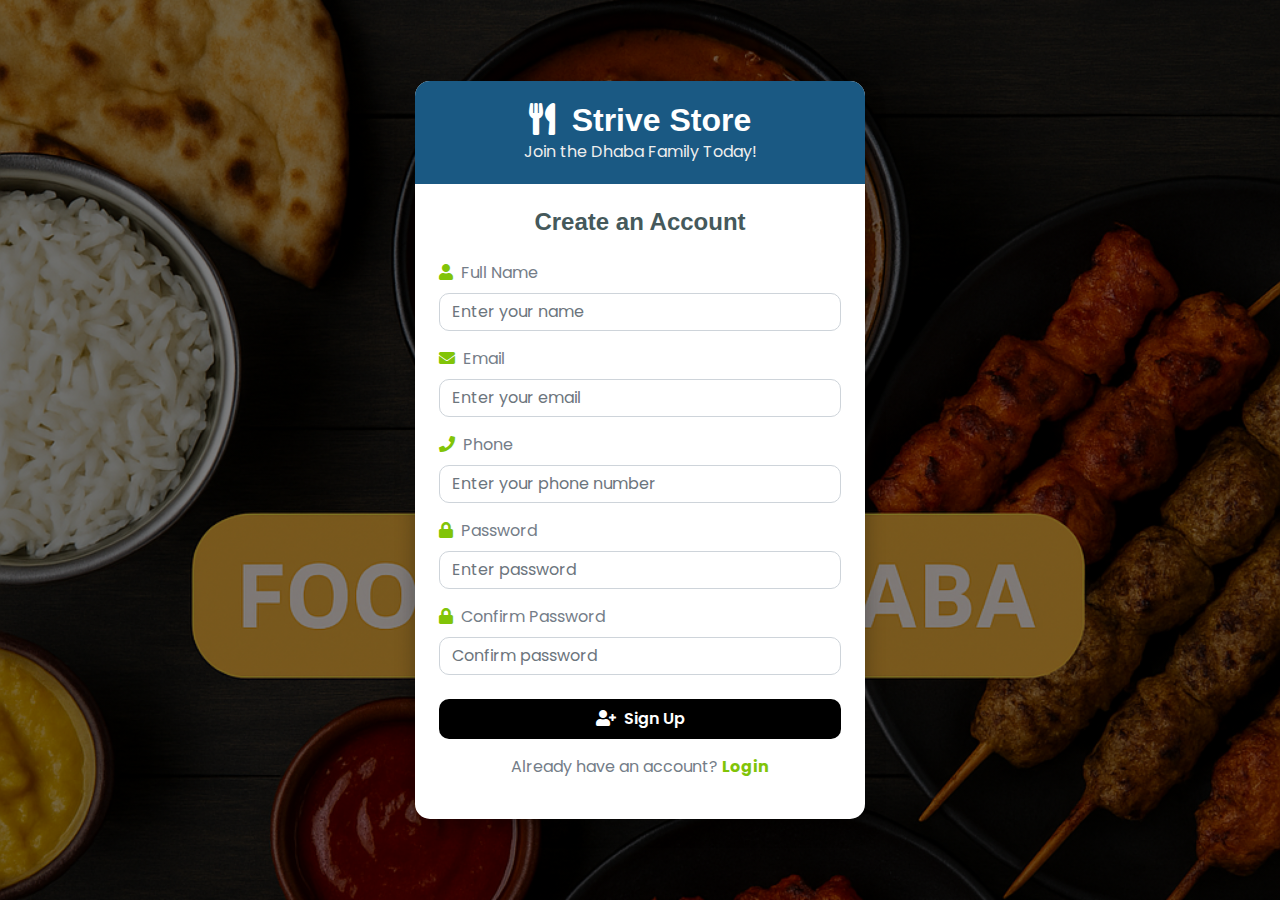
<file: Desktop/foodie/sigup.html>
<!DOCTYPE html>
<html lang="en">
<head>
  <meta charset="utf-8">
  <title>Strive Store - Sign Up</title>
  <meta name="viewport" content="width=device-width, initial-scale=1">
  
  <!-- Bootstrap & Custom CSS -->
  <link href="css/bootstrap.min.css" rel="stylesheet">
  <link href="css/style.css" rel="stylesheet">

  <!-- Google Fonts -->
  <link href="https://fonts.googleapis.com/css2?family=Poppins:wght@400;600;800&display=swap" rel="stylesheet">

  <!-- Font Awesome -->
  <link rel="stylesheet" href="https://use.fontawesome.com/releases/v5.15.4/css/all.css"/>

  <style>
    body {
      font-family: 'Poppins', sans-serif;
      background: linear-gradient(rgba(0,0,0,0.5), rgba(0,0,0,0.5)), 
                  url('img/background.png') center/cover no-repeat fixed;
      min-height: 100vh;
    }
    .signup-card {
      background: #fff;
      border-radius: 15px;
      overflow: hidden;
      box-shadow: 0px 8px 20px rgba(0,0,0,0.3);
      animation: fadeIn 1s ease-in-out;
    }
    .signup-header {
      background: #1a5983;
      color: #fff;
      text-align: center;
      padding: 20px;
    }
    .signup-header h2 {
      margin: 0;
      font-weight: 700;
      color: #fff !important;
    }
    .signup-header p {
      color: #eeeeee !important;
    }
    .form-control {
      border-radius: 10px;
    }
    .btn-primary {
      background: #000;
      border: none;
      border-radius: 10px;
      font-weight: 600;
      color: #fff !important;
      transition: 0.3s;
    }
    .btn-primary:hover {
      background: #1a5983;
      color: #fff !important;
    }
    @keyframes fadeIn {
      from {opacity: 0; transform: translateY(-20px);}
      to {opacity: 1; transform: translateY(0);}
    }
  </style>
</head>
<body>
<div class="container d-flex justify-content-center align-items-center" style="min-height:100vh;">
  <div class="signup-card" style="width:450px;">
    
    <!-- Header -->
    <div class="signup-header">
      <h2><i class="fas fa-utensils me-2"></i> Strive Store</h2>
      <p class="mb-0">Join the Dhaba Family Today!</p>
    </div>
    
    <!-- Signup Form -->
    <div class="p-4">
      <h4 class="text-center mb-4">Create an Account</h4>
      <form id="signupForm">
        <div class="mb-3">
          <label class="form-label"><i class="fas fa-user me-2 text-primary"></i>Full Name</label>
          <input type="text" class="form-control" id="signupName" placeholder="Enter your name" required>
        </div>
        <div class="mb-3">
          <label class="form-label"><i class="fas fa-envelope me-2 text-primary"></i>Email</label>
          <input type="email" class="form-control" id="signupEmail" placeholder="Enter your email" required>
        </div>
        <div class="mb-3">
          <label class="form-label"><i class="fas fa-phone me-2 text-primary"></i>Phone</label>
          <input type="tel" class="form-control" id="signupPhone" placeholder="Enter your phone number" required>
        </div>
        <div class="mb-3">
          <label class="form-label"><i class="fas fa-lock me-2 text-primary"></i>Password</label>
          <input type="password" class="form-control" id="signupPassword" placeholder="Enter password" required>
        </div>
        <div class="mb-3">
          <label class="form-label"><i class="fas fa-lock me-2 text-primary"></i>Confirm Password</label>
          <input type="password" class="form-control" id="signupConfirm" placeholder="Confirm password" required>
        </div>
        <button type="submit" class="btn btn-primary w-100 py-2 mt-2">
          <i class="fas fa-user-plus me-2"></i>Sign Up
        </button>
        <p class="mt-3 text-center">
          Already have an account? 
          <a href="login.html" class="fw-bold text-primary">Login</a>
        </p>
      </form>
    </div>
  </div>
</div>
<script>
  document.getElementById("signupForm").addEventListener("submit", function(e){
    e.preventDefault();

    let name = document.getElementById("signupName").value;
    let email = document.getElementById("signupEmail").value;
    let phone = document.getElementById("signupPhone").value;
    let password = document.getElementById("signupPassword").value;
    let confirm = document.getElementById("signupConfirm").value;

    // Password match check
    if(password !== confirm){
      alert("❌ Passwords do not match!");
      return;
    }

    // Save user details in localStorage
    localStorage.setItem("name", name);
    localStorage.setItem("email", email);
    localStorage.setItem("phone", phone);
    localStorage.setItem("password", password);

    alert("✅ Signup successful! Please login.");
    window.location.href = "login.html";
  });
</script>
</file>
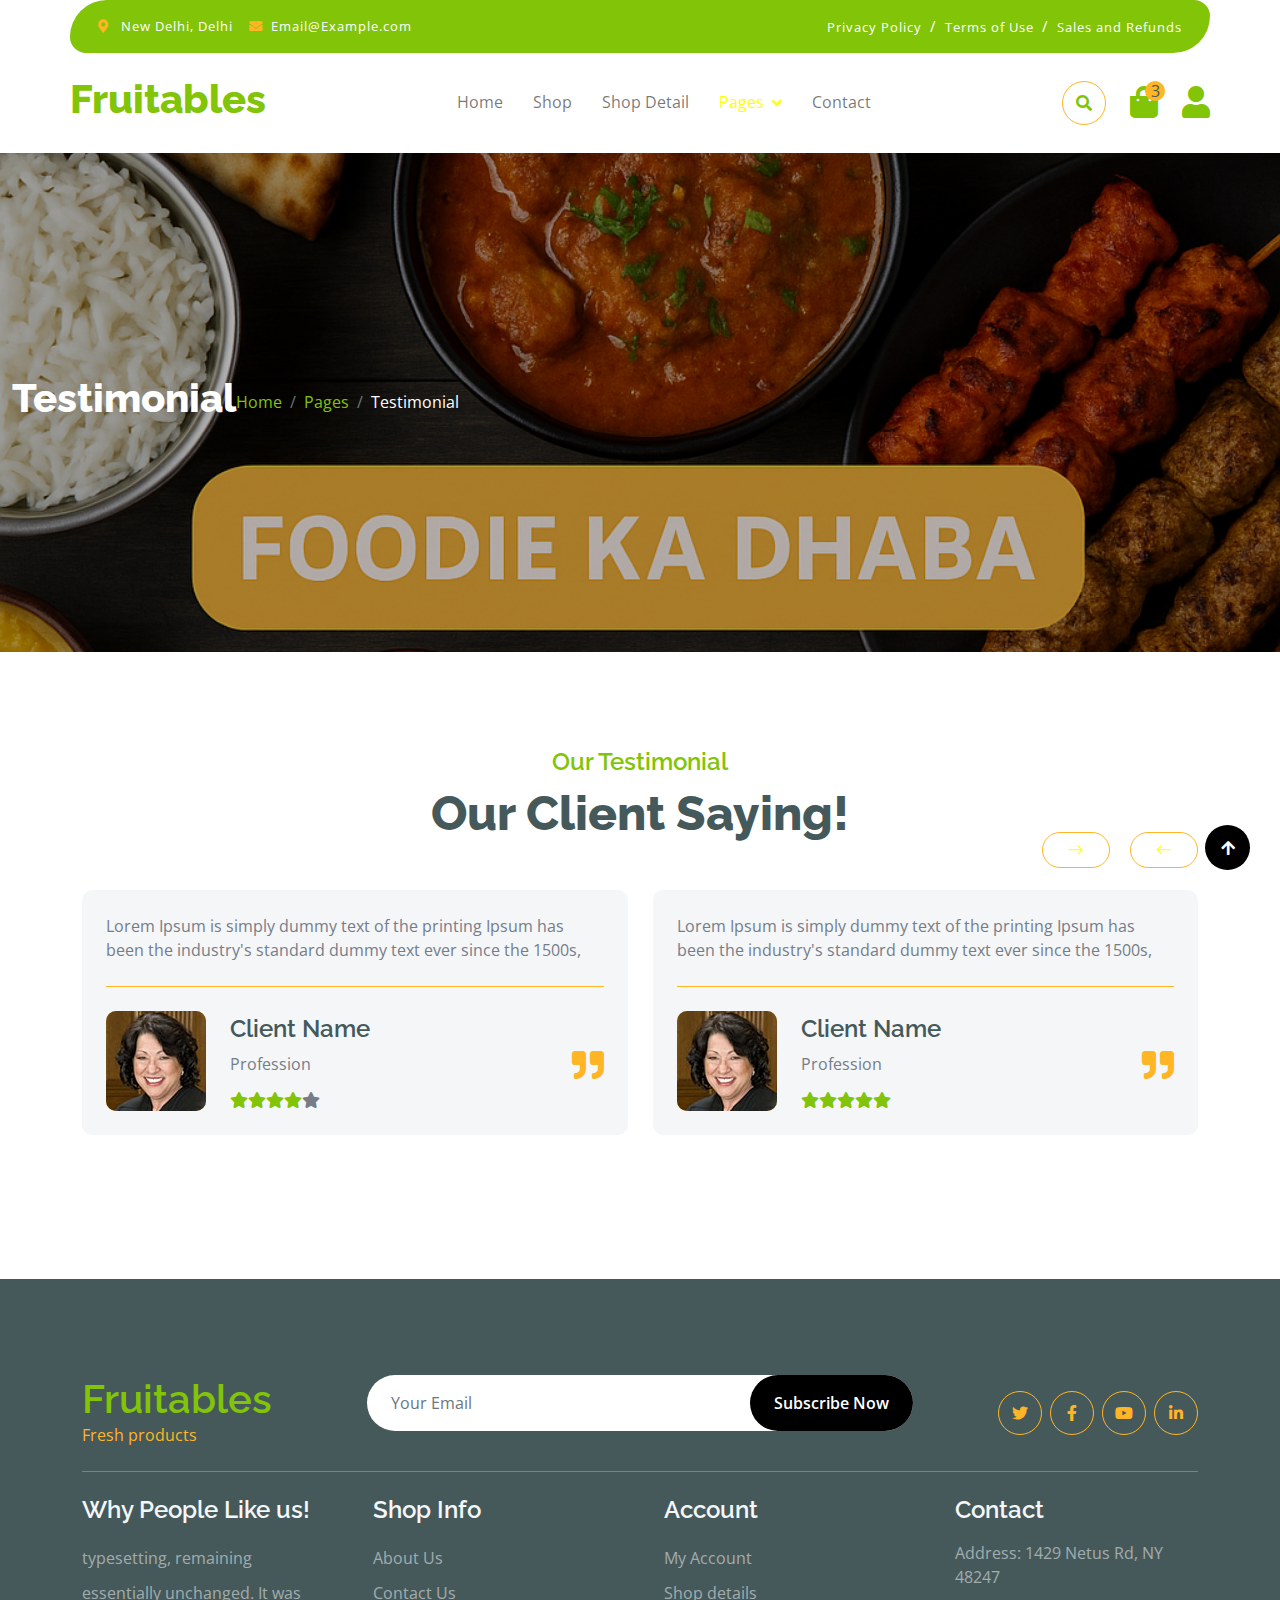
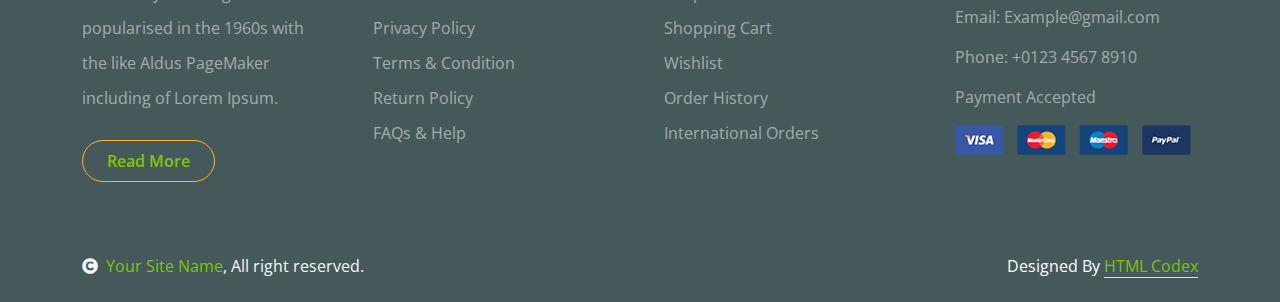
<file: Desktop/foodie/testimonial.html>
<!DOCTYPE html>
<html lang="en">

    <head>
        <meta charset="utf-8">
        <title>Fruitables - Vegetable Website Template</title>
        <meta content="width=device-width, initial-scale=1.0" name="viewport">
        <meta content="" name="keywords">
        <meta content="" name="description">

        <!-- Google Web Fonts -->
        <link rel="preconnect" href="https://fonts.googleapis.com">
        <link rel="preconnect" href="https://fonts.gstatic.com" crossorigin>
        <link href="https://fonts.googleapis.com/css2?family=Open+Sans:wght@400;600&family=Raleway:wght@600;800&display=swap" rel="stylesheet">

        <!-- Icon Font Stylesheet -->
        <link rel="stylesheet" href="https://use.fontawesome.com/releases/v5.15.4/css/all.css"/>
        <link href="https://cdn.jsdelivr.net/npm/bootstrap-icons@1.4.1/font/bootstrap-icons.css" rel="stylesheet">

        <!-- Libraries Stylesheet -->
        <link href="lib/lightbox/css/lightbox.min.css" rel="stylesheet">
        <link href="lib/owlcarousel/assets/owl.carousel.min.css" rel="stylesheet">


        <!-- Customized Bootstrap Stylesheet -->
        <link href="css/bootstrap.min.css" rel="stylesheet">

        <!-- Template Stylesheet -->
        <link href="css/style.css" rel="stylesheet">
    </head>

    <body>

        <!-- Spinner Start -->
        <div id="spinner" class="show w-100 vh-100 bg-white position-fixed translate-middle top-50 start-50  d-flex align-items-center justify-content-center">
            <div class="spinner-grow text-primary" role="status"></div>
        </div>
        <!-- Spinner End -->


        <!-- Navbar start -->
        <div class="container-fluid fixed-top">
            <div class="container topbar bg-primary d-none d-lg-block">
                <div class="d-flex justify-content-between">
                    <div class="top-info ps-2">
                        <small class="me-3"><i class="fas fa-map-marker-alt me-2 text-secondary"></i> <a href="#" class="text-white">New Delhi, Delhi</a></small>
                        <small class="me-3"><i class="fas fa-envelope me-2 text-secondary"></i><a href="#" class="text-white">Email@Example.com</a></small>
                    </div>
                    <div class="top-link pe-2">
                        <a href="#" class="text-white"><small class="text-white mx-2">Privacy Policy</small>/</a>
                        <a href="#" class="text-white"><small class="text-white mx-2">Terms of Use</small>/</a>
                        <a href="#" class="text-white"><small class="text-white ms-2">Sales and Refunds</small></a>
                    </div>
                </div>
            </div>
            <div class="container px-0">
                <nav class="navbar navbar-light bg-white navbar-expand-xl">
                    <a href="index.html" class="navbar-brand"><h1 class="text-primary display-6">Fruitables</h1></a>
                    <button class="navbar-toggler py-2 px-3" type="button" data-bs-toggle="collapse" data-bs-target="#navbarCollapse">
                        <span class="fa fa-bars text-primary"></span>
                    </button>
                    <div class="collapse navbar-collapse bg-white" id="navbarCollapse">
                        <div class="navbar-nav mx-auto">
                            <a href="index.html" class="nav-item nav-link">Home</a>
                            <a href="shop.html" class="nav-item nav-link">Shop</a>
                            <a href="shop-detail.html" class="nav-item nav-link">Shop Detail</a>
                            <div class="nav-item dropdown">
                                <a href="#" class="nav-link dropdown-toggle active" data-bs-toggle="dropdown">Pages</a>
                                <div class="dropdown-menu m-0 bg-secondary rounded-0">
                                    <a href="cart.html" class="dropdown-item">Cart</a>
                                    <a href="chackout.html" class="dropdown-item">Chackout</a>
                                    <a href="testimonial.html" class="dropdown-item active">Testimonial</a>
                                    <a href="404.html" class="dropdown-item">404 Page</a>
                                </div>
                            </div>
                            <a href="contact.html" class="nav-item nav-link">Contact</a>
                        </div>
                        <div class="d-flex m-3 me-0">
                            <button class="btn-search btn border border-secondary btn-md-square rounded-circle bg-white me-4" data-bs-toggle="modal" data-bs-target="#searchModal"><i class="fas fa-search text-primary"></i></button>
                            <a href="#" class="position-relative me-4 my-auto">
                                <i class="fa fa-shopping-bag fa-2x"></i>
                                <span class="position-absolute bg-secondary rounded-circle d-flex align-items-center justify-content-center text-dark px-1" style="top: -5px; left: 15px; height: 20px; min-width: 20px;">3</span>
                            </a>
                            <a href="#" class="my-auto">
                                <i class="fas fa-user fa-2x"></i>
                            </a>
                        </div>
                    </div>
                </nav>
            </div>
        </div>
        <!-- Navbar End -->


        <!-- Modal Search Start -->
        <div class="modal fade" id="searchModal" tabindex="-1" aria-labelledby="exampleModalLabel" aria-hidden="true">
            <div class="modal-dialog modal-fullscreen">
                <div class="modal-content rounded-0">
                    <div class="modal-header">
                        <h5 class="modal-title" id="exampleModalLabel">Search by keyword</h5>
                        <button type="button" class="btn-close" data-bs-dismiss="modal" aria-label="Close"></button>
                    </div>
                    <div class="modal-body d-flex align-items-center">
                        <div class="input-group w-75 mx-auto d-flex">
                            <input type="search" class="form-control p-3" placeholder="keywords" aria-describedby="search-icon-1">
                            <span id="search-icon-1" class="input-group-text p-3"><i class="fa fa-search"></i></span>
                        </div>
                    </div>
                </div>
            </div>
        </div>
        <!-- Modal Search End -->


        <!-- Single Page Header start -->
        <div class="container-fluid page-header py-5">
            <h1 class="text-center text-white display-6">Testimonial</h1>
            <ol class="breadcrumb justify-content-center mb-0">
                <li class="breadcrumb-item"><a href="#">Home</a></li>
                <li class="breadcrumb-item"><a href="#">Pages</a></li>
                <li class="breadcrumb-item active text-white">Testimonial</li>
            </ol>
        </div>
        <!-- Single Page Header End -->


        <!-- Tastimonial Start -->
        <div class="container-fluid testimonial py-5">
            <div class="container py-5">
                <div class="testimonial-header text-center">
                    <h4 class="text-primary">Our Testimonial</h4>
                    <h1 class="display-5 mb-5 text-dark">Our Client Saying!</h1>
                </div>
                <div class="owl-carousel testimonial-carousel">
                    <div class="testimonial-item img-border-radius bg-light rounded p-4">
                        <div class="position-relative">
                            <i class="fa fa-quote-right fa-2x text-secondary position-absolute" style="bottom: 30px; right: 0;"></i>
                            <div class="mb-4 pb-4 border-bottom border-secondary">
                                <p class="mb-0">Lorem Ipsum is simply dummy text of the printing Ipsum has been the industry's standard dummy text ever since the 1500s,
                                </p>
                            </div>
                            <div class="d-flex align-items-center flex-nowrap">
                                <div class="bg-secondary rounded">
                                    <img src="img/testimonial-1.jpg" class="img-fluid rounded" style="width: 100px; height: 100px;" alt="">
                                </div>
                                <div class="ms-4 d-block">
                                    <h4 class="text-dark">Client Name</h4>
                                    <p class="m-0 pb-3">Profession</p>
                                    <div class="d-flex pe-5">
                                        <i class="fas fa-star text-primary"></i>
                                        <i class="fas fa-star text-primary"></i>
                                        <i class="fas fa-star text-primary"></i>
                                        <i class="fas fa-star text-primary"></i>
                                        <i class="fas fa-star"></i>
                                    </div>
                                </div>
                            </div>
                        </div>
                    </div>
                    <div class="testimonial-item img-border-radius bg-light rounded p-4">
                        <div class="position-relative">
                            <i class="fa fa-quote-right fa-2x text-secondary position-absolute" style="bottom: 30px; right: 0;"></i>
                            <div class="mb-4 pb-4 border-bottom border-secondary">
                                <p class="mb-0">Lorem Ipsum is simply dummy text of the printing Ipsum has been the industry's standard dummy text ever since the 1500s,
                                </p>
                            </div>
                            <div class="d-flex align-items-center flex-nowrap">
                                <div class="bg-secondary rounded">
                                    <img src="img/testimonial-1.jpg" class="img-fluid rounded" style="width: 100px; height: 100px;" alt="">
                                </div>
                                <div class="ms-4 d-block">
                                    <h4 class="text-dark">Client Name</h4>
                                    <p class="m-0 pb-3">Profession</p>
                                    <div class="d-flex pe-5">
                                        <i class="fas fa-star text-primary"></i>
                                        <i class="fas fa-star text-primary"></i>
                                        <i class="fas fa-star text-primary"></i>
                                        <i class="fas fa-star text-primary"></i>
                                        <i class="fas fa-star text-primary"></i>
                                    </div>
                                </div>
                            </div>
                        </div>
                    </div>
                    <div class="testimonial-item img-border-radius bg-light rounded p-4">
                        <div class="position-relative">
                            <i class="fa fa-quote-right fa-2x text-secondary position-absolute" style="bottom: 30px; right: 0;"></i>
                            <div class="mb-4 pb-4 border-bottom border-secondary">
                                <p class="mb-0">Lorem Ipsum is simply dummy text of the printing Ipsum has been the industry's standard dummy text ever since the 1500s,
                                </p>
                            </div>
                            <div class="d-flex align-items-center flex-nowrap">
                                <div class="bg-secondary rounded">
                                    <img src="img/testimonial-1.jpg" class="img-fluid rounded" style="width: 100px; height: 100px;" alt="">
                                </div>
                                <div class="ms-4 d-block">
                                    <h4 class="text-dark">Client Name</h4>
                                    <p class="m-0 pb-3">Profession</p>
                                    <div class="d-flex pe-5">
                                        <i class="fas fa-star text-primary"></i>
                                        <i class="fas fa-star text-primary"></i>
                                        <i class="fas fa-star text-primary"></i>
                                        <i class="fas fa-star text-primary"></i>
                                        <i class="fas fa-star text-primary"></i>
                                    </div>
                                </div>
                            </div>
                        </div>
                    </div>
                </div>
            </div>
        </div>
        <!-- Tastimonial End -->


        <!-- Footer Start -->
        <div class="container-fluid bg-dark text-white-50 footer pt-5 mt-5">
            <div class="container py-5">
                <div class="pb-4 mb-4" style="border-bottom: 1px solid rgba(226, 175, 24, 0.5) ;">
                    <div class="row g-4">
                        <div class="col-lg-3">
                            <a href="#">
                                <h1 class="text-primary mb-0">Fruitables</h1>
                                <p class="text-secondary mb-0">Fresh products</p>
                            </a>
                        </div>
                        <div class="col-lg-6">
                            <div class="position-relative mx-auto">
                                <input class="form-control border-0 w-100 py-3 px-4 rounded-pill" type="number" placeholder="Your Email">
                                <button type="submit" class="btn btn-primary border-0 border-secondary py-3 px-4 position-absolute rounded-pill text-white" style="top: 0; right: 0;">Subscribe Now</button>
                            </div>
                        </div>
                        <div class="col-lg-3">
                            <div class="d-flex justify-content-end pt-3">
                                <a class="btn  btn-outline-secondary me-2 btn-md-square rounded-circle" href=""><i class="fab fa-twitter"></i></a>
                                <a class="btn btn-outline-secondary me-2 btn-md-square rounded-circle" href=""><i class="fab fa-facebook-f"></i></a>
                                <a class="btn btn-outline-secondary me-2 btn-md-square rounded-circle" href=""><i class="fab fa-youtube"></i></a>
                                <a class="btn btn-outline-secondary btn-md-square rounded-circle" href=""><i class="fab fa-linkedin-in"></i></a>
                            </div>
                        </div>
                    </div>
                </div>
                <div class="row g-5">
                    <div class="col-lg-3 col-md-6">
                        <div class="footer-item">
                            <h4 class="text-light mb-3">Why People Like us!</h4>
                            <p class="mb-4">typesetting, remaining essentially unchanged. It was
                                popularised in the 1960s with the like Aldus PageMaker including of Lorem Ipsum.</p>
                            <a href="" class="btn border-secondary py-2 px-4 rounded-pill text-primary">Read More</a>
                        </div>
                    </div>
                    <div class="col-lg-3 col-md-6">
                        <div class="d-flex flex-column text-start footer-item">
                            <h4 class="text-light mb-3">Shop Info</h4>
                            <a class="btn-link" href="">About Us</a>
                            <a class="btn-link" href="">Contact Us</a>
                            <a class="btn-link" href="">Privacy Policy</a>
                            <a class="btn-link" href="">Terms & Condition</a>
                            <a class="btn-link" href="">Return Policy</a>
                            <a class="btn-link" href="">FAQs & Help</a>
                        </div>
                    </div>
                    <div class="col-lg-3 col-md-6">
                        <div class="d-flex flex-column text-start footer-item">
                            <h4 class="text-light mb-3">Account</h4>
                            <a class="btn-link" href="">My Account</a>
                            <a class="btn-link" href="">Shop details</a>
                            <a class="btn-link" href="">Shopping Cart</a>
                            <a class="btn-link" href="">Wishlist</a>
                            <a class="btn-link" href="">Order History</a>
                            <a class="btn-link" href="">International Orders</a>
                        </div>
                    </div>
                    <div class="col-lg-3 col-md-6">
                        <div class="footer-item">
                            <h4 class="text-light mb-3">Contact</h4>
                            <p>Address: 1429 Netus Rd, NY 48247</p>
                            <p>Email: Example@gmail.com</p>
                            <p>Phone: +0123 4567 8910</p>
                            <p>Payment Accepted</p>
                            <img src="img/payment.png" class="img-fluid" alt="">
                        </div>
                    </div>
                </div>
            </div>
        </div>
        <!-- Footer End -->

        <!-- Copyright Start -->
        <div class="container-fluid copyright bg-dark py-4">
            <div class="container">
                <div class="row">
                    <div class="col-md-6 text-center text-md-start mb-3 mb-md-0">
                        <span class="text-light"><a href="#"><i class="fas fa-copyright text-light me-2"></i>Your Site Name</a>, All right reserved.</span>
                    </div>
                    <div class="col-md-6 my-auto text-center text-md-end text-white">
                        <!--/*** This template is free as long as you keep the below author’s credit link/attribution link/backlink. ***/-->
                        <!--/*** If you'd like to use the template without the below author’s credit link/attribution link/backlink, ***/-->
                        <!--/*** you can purchase the Credit Removal License from "https://htmlcodex.com/credit-removal". ***/-->
                        Designed By <a class="border-bottom" href="https://htmlcodex.com">HTML Codex</a>
                    </div>
                </div>
            </div>
        </div>
        <!-- Copyright End -->



        <!-- Back to Top -->
        <a href="#" class="btn btn-primary border-3 border-primary rounded-circle back-to-top"><i class="fa fa-arrow-up"></i></a>


    <!-- JavaScript Libraries -->
    <script src="https://ajax.googleapis.com/ajax/libs/jquery/3.6.4/jquery.min.js"></script>
    <script src="https://cdn.jsdelivr.net/npm/bootstrap@5.0.0/dist/js/bootstrap.bundle.min.js"></script>
    <script src="lib/easing/easing.min.js"></script>
    <script src="lib/waypoints/waypoints.min.js"></script>
    <script src="lib/lightbox/js/lightbox.min.js"></script>
    <script src="lib/owlcarousel/owl.carousel.min.js"></script>

    <!-- Template Javascript -->
    <script src="js/main.js"></script>
    </body>

</html>
</file>
<file: Desktop/foodie/css/style.css>
/*** Spinner Start ***/
#spinner {
    opacity: 0;
    visibility: hidden;
    transition: opacity .8s ease-out, visibility 0s linear .5s;
    z-index: 99999;
 }

 #spinner.show {
     transition: opacity .8s ease-out, visibility 0s linear .0s;
     visibility: visible;
     opacity: 1;
 }

 .back-to-top {
    position: fixed;
    right: 30px;
    bottom: 30px;
    display: flex;
    width: 45px;
    height: 45px;
    align-items: center;
    justify-content: center;
    transition: 0.5s;
    z-index: 99;
}
/*** Spinner End ***/


/*** Button Start ***/
.btn {
    font-weight: 600;
    transition: .5s;
}

.btn-square {
    width: 32px;
    height: 32px;
}

.btn-sm-square {
    width: 34px;
    height: 34px;
}

.btn-md-square {
    width: 44px;
    height: 44px;
}

.btn-lg-square {
    width: 56px;
    height: 56px;
}
.login-header h2 {
  color: #ffffff !important;   /* White text */
}

.login-header p {
  color: #eeeeee !important;   /* Light grey tagline */
}
.btn-square,
.btn-sm-square,
.btn-md-square,
.btn-lg-square {
    padding: 0;
    display: flex;
    align-items: center;
    justify-content: center;
    font-weight: normal;
}

.btn.border-secondary {
    transition: 0.5s;
}
.btn-primary {
  background: #000;           /* Black background */
  border: none;
  border-radius: 10px;
  font-weight: 600;
  color: #fff !important;     /* Force white text */
  transition: 0.3s;
}
.btn-primary:hover {
  background: #1a5983;        /* Blue hover */
  color: #fff !important;     /* Still white on hover */
}
.btn.border-secondary:hover {
    background: var(--bs-secondary) !important;
    color: var(--bs-white) !important;
}

/*** Topbar Start ***/
.fixed-top {
    transition: 0.5s;
    background: var(--bs-white);
    border: 0;
}

.topbar {
    padding: 20px;
    border-radius: 230px 100px;
    
}

.topbar .top-info {
    font-size: 15px;
    line-height: 0;
    letter-spacing: 1px;
    display: flex;
    align-items: center;
}

.topbar .top-link {
    font-size: 15px;
    line-height: 0;
    letter-spacing: 1px;
    display: flex;
    align-items: center;
}

.topbar .top-link a {
    letter-spacing: 1px;
}

.topbar .top-link a small:hover {
    color: var(--bs-secondary) !important;
    transition: 0.5s;
}

.topbar .top-link a small:hover i {
    color: var(--bs-primary) !important;
}
/*** Topbar End ***/

/*** Navbar Start ***/
.navbar .navbar-nav .nav-link {
    padding: 10px 15px;
    font-size: 16px;
    transition: .5s;
}

.navbar {
    height: 100px;
    border-bottom: 1px solid rgba(255, 255, 255, .1);
}

.navbar .navbar-nav .nav-link:hover,
.navbar .navbar-nav .nav-link.active,
.fixed-top.bg-white .navbar .navbar-nav .nav-link:hover,
.fixed-top.bg-white .navbar .navbar-nav .nav-link.active {
    color: var(--bs-primary);
}

.navbar .dropdown-toggle::after {
    border: none;
    content: "\f107";
    font-family: "Font Awesome 5 Free";
    font-weight: 700;
    vertical-align: middle;
    margin-left: 8px;
}

@media (min-width: 1200px) {
    .navbar .nav-item .dropdown-menu {
        display: block;
        visibility: hidden;
        top: 100%;
        transform: rotateX(-75deg);
        transform-origin: 0% 0%;
        border: 0;
        transition: .5s;
        opacity: 0;
    }
}

.dropdown .dropdown-menu a:hover {
    background: var(--bs-secondary);
    color: var(--bs-primary);
}

.navbar .nav-item:hover .dropdown-menu {
    transform: rotateX(0deg);
    visibility: visible;
    background: var(--bs-light) !important;
    border-radius: 10px !important;
    transition: .5s;
    opacity: 1;
}

#searchModal .modal-content {
    background: rgba(255, 255, 255, .8);
}
/*** Navbar End ***/

/*** Hero Header ***/
.hero-header {
    background: linear-gradient(rgba(248, 223, 173, 0.1), rgba(248, 223, 173, 0.1)), url(../img/hero-img.jpg);
    background-position: center center;
    background-repeat: no-repeat;
    background-size: cover;
}

.carousel-item {
    position: relative;
}

.carousel-item a {
    position: absolute;
    top: 50%;
    left: 50%;
    transform: translate(-50%, -50%);
    font-size: 25px;
    background: linear-gradient(rgba(255, 181, 36, 0.7), rgba(255, 181, 36, 0.7));
}

.carousel-control-next,
.carousel-control-prev {
    width: 48px;
    height: 48px;
    border-radius: 48px;
    border: 1px solid var(--bs-white);
    background: var(--bs-primary);
    position: absolute;
    top: 50%;
    transform: translateY(-50%);
}

.carousel-control-next {
    margin-right: 20px;
}

.carousel-control-prev {
    margin-left: 20px;
}

.page-header {
    position: relative;
    background: linear-gradient(rgba(0, 0, 0, 0.3), rgba(0, 0, 0, 0.3)), url(../img/background.png);
    background-position: center center;
    background-repeat: no-repeat;
    background-size: cover;
     height: 500px; /* adjust as needed */
    display: flex;
    align-items: center; 
}

@media (min-width: 992px) {
    .hero-header,
    .page-header {
        margin-top: 152px !important;
    }
}

@media (max-width: 992px) {
    .hero-header,
    .page-header {
        margin-top: 97px !important;
    }
}
/*** Hero Header end ***/


/*** featurs Start ***/
.featurs .featurs-item .featurs-icon {
    position: relative;
    width: 120px;
    height: 120px;
}

.featurs .featurs-item .featurs-icon::after {
    content: "";
    width: 35px;
    height: 35px;
    background: var(--bs-secondary);
    position: absolute;
    bottom: -10px;
    transform: translate(-50%);
    transform: rotate(45deg);
    background: var(--bs-secondary);
    
}
/*** featurs End ***/


/*** service Start ***/
.service .service-item .service-content {
    position: relative;
    width: 250px; 
    height: 130px; 
    margin-top: 30%;
    top: -50%; 
    left: 50%; 
    transform: translate(-50%, -50%);
}

/*** service End ***/


/*** Fruits Start ***/
.fruite .tab-class .nav-item a.active {
    background: var(--bs-secondary) !important;
}

.fruite .tab-class .nav-item a.active span {
    color: var(--bs-white) !important; 
}

.fruite .fruite-categorie .fruite-name {
    line-height: 40px;
}

.fruite .fruite-categorie .fruite-name a {
    transition: 0.5s;
}

.fruite .fruite-categorie .fruite-name a:hover {
    color: var(--bs-secondary);
}

.fruite .fruite-item {
    height: 100%;
    transition: 0.5s;
}
.fruite .fruite-item:hover {
    box-shadow: 0 0 55px rgba(0, 0, 0, 0.4);
}

.fruite .fruite-item {
    display: flex;
    flex-direction: column;
    height: 100%;          /* ensure equal height */
    border: 1px solid #f39c12; /* same orange border */
    border-radius: 10px;
    overflow: hidden;
}

/* Image container fix height */
.fruite .fruite-item .fruite-img {
    width: 100%;
    height: 220px;  /* set equal image height */
    overflow: hidden;
    border-bottom: 1px solid #f39c12;
}

.fruite .fruite-item .fruite-img img {
    width: 100%;
    height: 100%;
    object-fit: cover; /* crop/fit karega */
}

/* Content area expands equally */
.fruite .fruite-item .p-4 {
    flex: 1;               /* push content equally */
    display: flex;
    flex-direction: column;
    justify-content: space-between;
}


.fruite .fruite-item .fruite-img img {
    transition: 0.5s;
}

.fruite .fruite-item .fruite-img img:hover {
    transform: scale(1.3);
}
/*** Fruits End ***/


/*** vesitable Start ***/
.vesitable .vesitable-item {
    height: 100%;
    transition: 0.5s;
}

.vesitable .vesitable-item:hover {
    box-shadow: 0 0 55px rgba(0, 0, 0, 0.4);
}

.vesitable .vesitable-item .vesitable-img {
    overflow: hidden;
    transition: 0.5s;
    border-radius: 10px 10px 0 0;
}

.vesitable .vesitable-item .vesitable-img img {
    transition: 0.5s;
}

.vesitable .vesitable-item .vesitable-img img:hover {
    transform: scale(1.2);
}

.vesitable .owl-stage {
    margin: 50px 0;
    position: relative;
}

.vesitable .owl-nav .owl-prev {
    position: absolute;
    top: -8px;
    right: 0;
    color: var(--bs-primary);
    padding: 5px 25px;
    border: 1px solid var(--bs-secondary);
    border-radius: 20px;
    transition: 0.5s;

}

.vesitable .owl-nav .owl-prev:hover {
    background: var(--bs-secondary);
    color: var(--bs-white);
}

.vesitable .owl-nav .owl-next {
    position: absolute;
    top: -8px;
    right: 88px;
    color: var(--bs-primary);
    padding: 5px 25px;
    border: 1px solid var(--bs-secondary);
    border-radius: 20px;
    transition: 0.5s;
}

.vesitable .owl-nav .owl-next:hover {
    background: var(--bs-secondary);
    color: var(--bs-white);
}
/*** vesitable End ***/


/*** Banner Section Start ***/
.banner .banner-btn:hover {
    background: var(--bs-primary);
}
/*** Banner Section End ***/


/*** Facts Start ***/
.counter {
    height: 100%;
    text-align: center;
    box-shadow: 0 0 30px rgba(0, 0, 0, 0.05);
}

.counter i {
    font-size: 60px;
    margin-bottom: 25px;
}

.counter h4 {
    color: var(--bs-primary);
    letter-spacing: 1px;
    text-transform: uppercase;
}

.counter h1 {
    margin-bottom: 0;
}
/*** Facts End ***/


/*** testimonial Start ***/
.testimonial .row {
    display: flex;
    align-items: stretch; /* sab cards ki height equal hogi */
}

.testimonial-item {
    display: flex;
    flex-direction: column;
    justify-content: space-between;
    height: 100%;
    padding: 20px;
    border-radius: 10px;
    background: #f8f9fa;
}

/* Review text ko stretch karne ke liye */
.testimonial-item p {
    flex-grow: 1;
}

/* Orange line fix */
.testimonial-item hr {
    margin: 15px 0;
    border: 1px solid orange;
    width: 100%;
}

.testimonial .owl-nav .owl-prev {
    position: absolute;
    top: -58px;
    right: 0;
    color: var(--bs-primary);
    padding: 5px 25px;
    border: 1px solid var(--bs-secondary);
    border-radius: 20px;
    transition: 0.5s;
}

.testimonial .owl-nav .owl-prev:hover {
    background: var(--bs-secondary);
    color: var(--bs-white);
}

.testimonial .owl-nav .owl-next {
    position: absolute;
    top: -58px;
    right: 88px;
    color: var(--bs-primary);
    padding: 5px 25px;
    border: 1px solid var(--bs-secondary);
    border-radius: 20px;
    transition: 0.5s;
}

.testimonial .owl-nav .owl-next:hover {
    background: var(--bs-secondary);
    color: var(--bs-white);
}
/*** testimonial End ***/



/*** Single Page Start ***/
.pagination {
    display: inline-block;
}
  
.pagination a {
    color: var(--bs-dark);
    padding: 10px 16px;
    text-decoration: none;
    transition: 0.5s;
    border: 1px solid var(--bs-secondary);
    margin: 0 4px;
}
  
.pagination a.active {
    background-color: var(--bs-primary);
    color: var(--bs-light);
    border: 1px solid var(--bs-secondary);
}
  
.pagination a:hover:not(.active) {background-color: var(--bs-primary)}

.nav.nav-tabs .nav-link.active {
    border-bottom: 2px solid var(--bs-secondary) !important;
}
/*** Single Page End ***/


/*** Footer Start ***/
.footer .footer-item .btn-link {
    line-height: 35px;
    color: rgba(255, 255, 255, .5);
    transition: 0.5s;
}

.footer .footer-item .btn-link:hover {
    color: var(--bs-secondary) !important;
}

.footer .footer-item p.mb-4 {
    line-height: 35px;
}
/*** Footer End ***/
</file>
